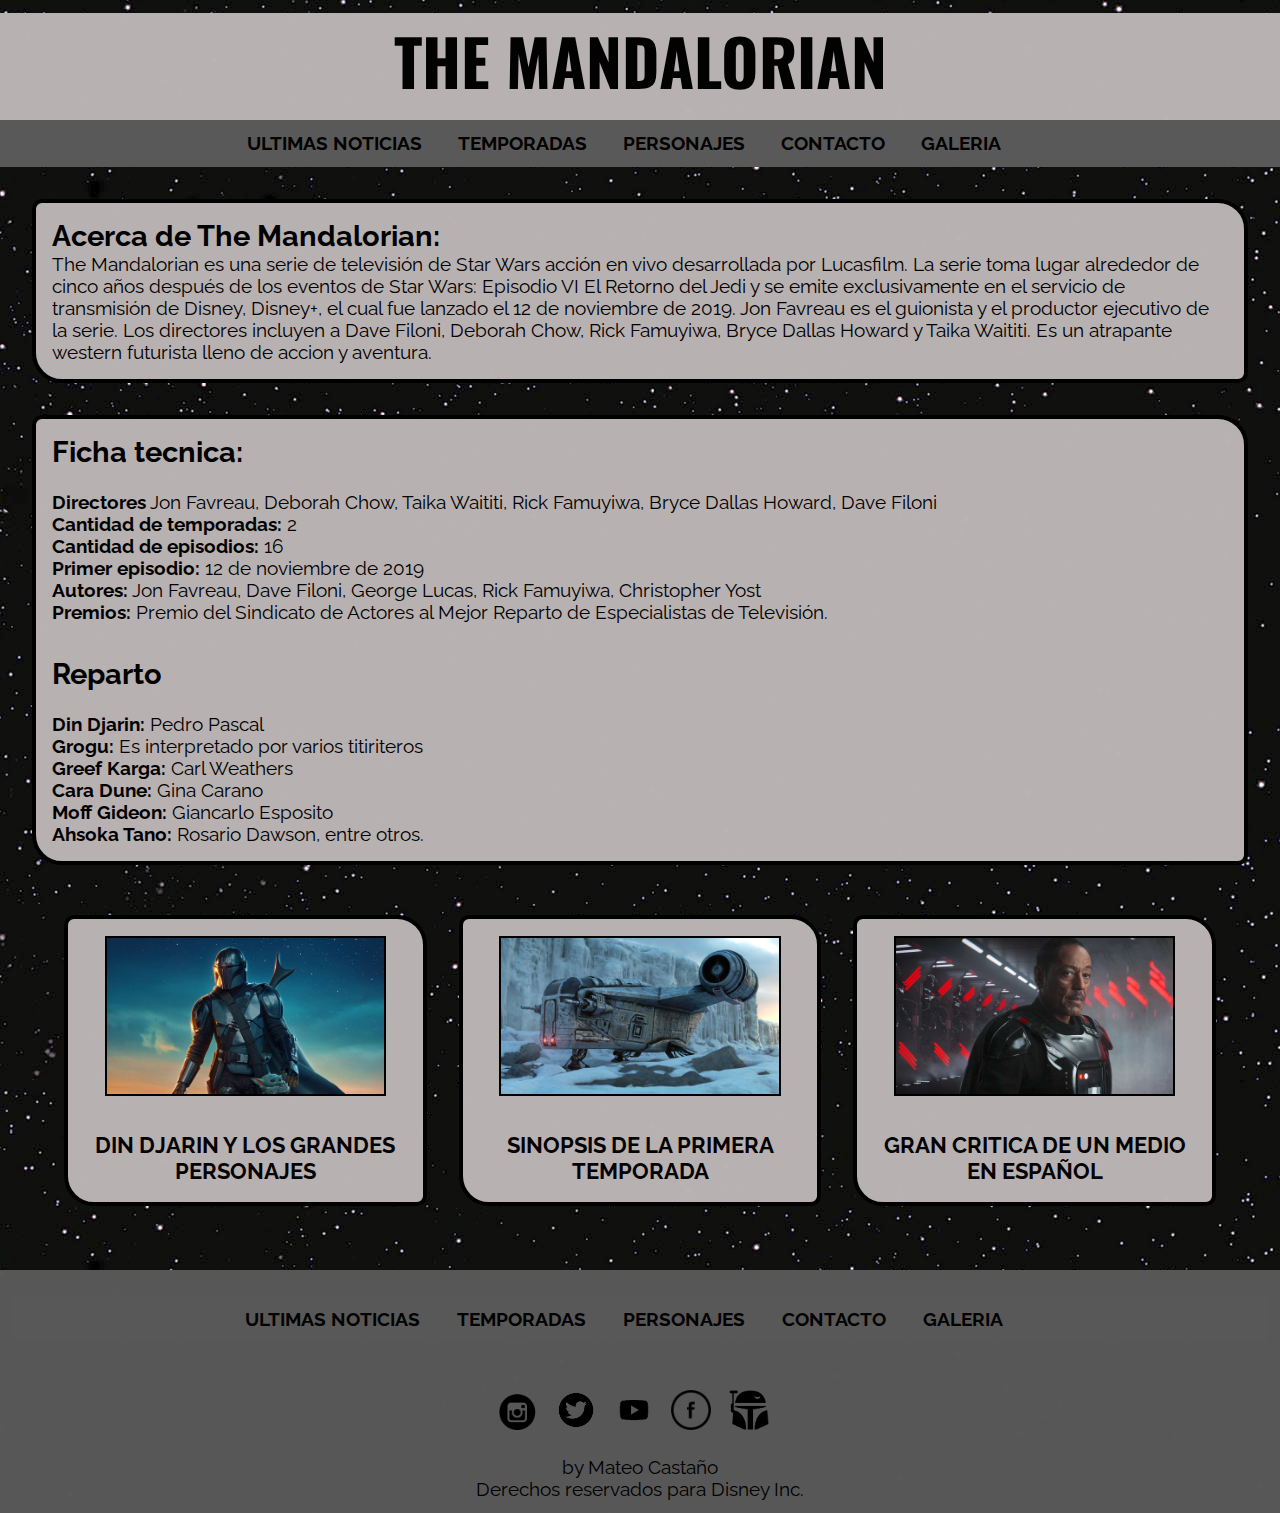
<file: index.html>
<!DOCTYPE html>
<html lang="en">
<head>
	<meta charset="UTF-8">
	<meta http-equiv="X-UA-Compatible" content="IE=edge">
    <meta name="viewport" content="width=device-width, initial-scale=1.0">
	<link rel="stylesheet" type="text/css" href="css/estilos.css">
	<link rel="preconnect" href="https://fonts.googleapis.com">
	<link rel="preconnect" href="https://fonts.gstatic.com" crossorigin>
	<link href="https://fonts.googleapis.com/css2?family=Rampart+One&display=swap" rel="stylesheet">
	<link href="https://fonts.googleapis.com/css2?family=Oswald:wght@200&display=swap" rel="stylesheet">
	<link rel="preconnect" href="https://fonts.googleapis.com">
	<link rel="preconnect" href="https://fonts.gstatic.com" crossorigin>
	<link href="https://fonts.googleapis.com/css2?family=Raleway:wght@300&display=swap" rel="stylesheet">
	<link rel="icon" href="Imagenes/casco.png">
	<title>THE MANDALORIAN</title>
</head>
<body background="Imagenes/fondo.jpg">
	<header id="cielo">
		<h1><a href="index.html">THE MANDALORIAN</h1>
        <nav id="menu">
			<a href="javascript:void(0);" class="icon" onclick="myFunction()"><img src="Imagenes/iconMenu.png" alt="menu" class="fa fa-bars"><p>MENU</p></a> 
			<ul>
        		<li><a href="Ultimas noticias.html">Ultimas noticias</a></li>
        		<li><a href="Temporadas.html">Temporadas</a></li>
        		<li><a href="Personajes.html">Personajes</a></li>
        		<li><a href="Contacto.html">Contacto</a></li>
				<li><a href="Galeria.html">Galeria</a></li>
			</ul>
        </nav>
	</header>
	<section class="Info">
		<article>
			<h2>Acerca de The Mandalorian: </h2>
			<p>The Mandalorian es una serie de televisión de Star Wars acción en vivo desarrollada por Lucasfilm. La serie toma lugar alrededor de cinco años después de los eventos de Star Wars: Episodio VI El 
				Retorno del Jedi y se emite exclusivamente en el servicio de transmisión de Disney, Disney+, el cual fue lanzado el 12 de noviembre de 2019. Jon Favreau es el guionista y el productor ejecutivo de la 
				serie. Los directores incluyen a Dave Filoni, Deborah Chow, Rick Famuyiwa, Bryce Dallas Howard y Taika Waititi. Es un atrapante western futurista lleno de accion y aventura.</p>
		</article>
	</section>
	<section class="Info">
		<article>
			<h2>Ficha tecnica: </h2>
			<p><br><strong>Directores</strong> Jon Favreau, Deborah Chow, Taika Waititi, Rick Famuyiwa, Bryce Dallas Howard, Dave Filoni
				<br><strong>Cantidad de temporadas:</strong> 2
				<br><strong>Cantidad de episodios:</strong> 16
				<br><strong>Primer episodio:</strong> 12 de noviembre de 2019
				<br><strong>Autores:</strong> Jon Favreau, Dave Filoni, George Lucas, Rick Famuyiwa, Christopher Yost
				<br><strong>Premios:</strong> Premio del Sindicato de Actores al Mejor Reparto de Especialistas de Televisión.</p>
		</article>
		<article>
			<h2><br>Reparto</h2>
			<p><br><strong>Din Djarin:</strong> Pedro Pascal
				<br><strong>Grogu:</strong> Es interpretado por varios titiriteros
				<br><strong>Greef Karga:</strong> Carl Weathers
				<br><strong>Cara Dune:</strong> Gina Carano
				<br><strong>Moff Gideon:</strong> Giancarlo Esposito
				<br><strong>Ahsoka Tano:</strong> Rosario Dawson, entre otros.</p>
		</article>
	</section>
	<section class="cartelera">
		<article class="portal">
			<div>
				<img src="Imagenes/Din Djarin.jpg" alt="Personajes">
				<h3><a href="Personajes.html">Din Djarin y los grandes personajes</a></h3>
			</div>
		</article>
		<article class="portal">
			<div>
				<img src="Imagenes/Razor Crest.jpg" alt="Temporada 1">
				<a href="Temporada 1.html"><h3>sinopsis de la primera temporada</h3></a>
			</div>
		</article>
		<article class="portal">
			<div>
				<img src="Imagenes/Moff Gideon.jpg" alt="">
				<a href="https://www.xataka.com/cine-y-tv/the-mandalorian-t2-critica-cuando-personajes-que-notas-al-pie-se-convierten-autenticos-heroes-pelicula" target="_blank"><h3>gran critica de un medio en español</h3></a>
			</div>
		</article>
	</section>
	<footer>
		<nav id="menu">
			<ul>
        		<li><a href="Ultimas noticias.html">Ultimas noticias</a></li>
        		<li><a href="Temporadas.html">Temporadas</a></li>
        		<li><a href="Personajes.html">Personajes</a></li>
        		<li><a href="Contacto.html">Contacto</a></li>
				<li><a href="Galeria.html">Galeria</a></li>
			</ul>
        </nav>
		<div class="Redes">
			<a href="https://www.instagram.com/themandalorian" target="_blank">
				<img src="Imagenes/igLogo.png" alt="instagram">
			</a>
			<a href="https://twitter.com/themandalorian" target="_blank">
				<img src="Imagenes/twLogo.png" alt="twitter">
			</a>
			<a href="https://www.youtube.com/c/StarWars" target="_blank">
				<img src="Imagenes/ytLogo.png" alt="youtube">
			</a>
			<a href="https://www.facebook.com/themandaloriannet/" target="_blank">
				<img src="Imagenes/facebookLogo.png" alt="facebook">
			</a>
			<a href="#cielo">
				<img src="Imagenes/casco.png" alt="inicio">
			</a>
		</div>
		<div>
			<p><br>by Mateo Castaño<br>Derechos reservados para Disney Inc.</p>
		</div>
    </footer>
	<script type="text/javascript">
        function myFunction() {
          var x = document.getElementById("menu");
          if (x.className === "") {
            x.className += "responsive";
          } else {
            x.className = "";
          }
}
    </script>
</body>
</html>
</file>
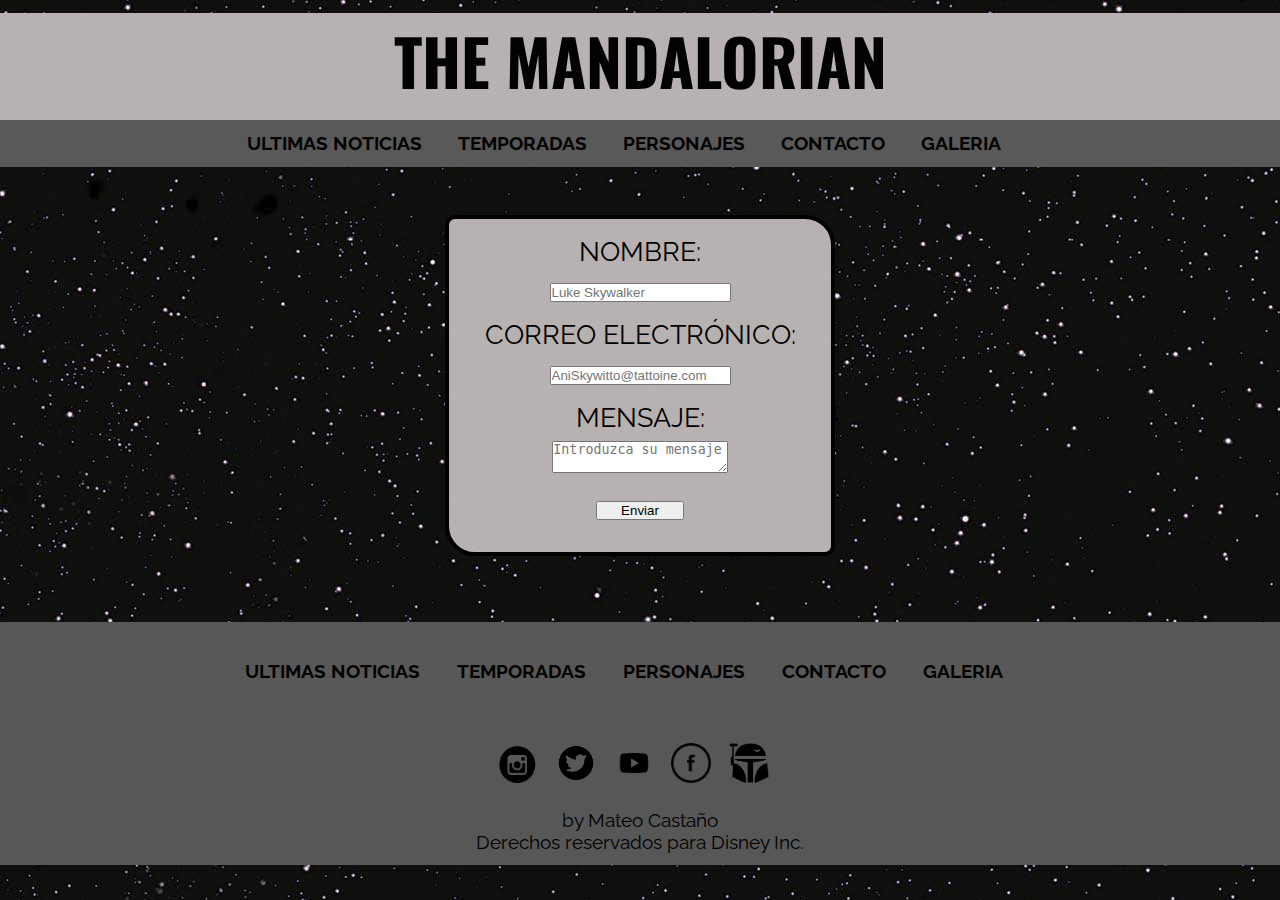
<file: Contacto.html>
<!DOCTYPE html>
<html lang="en">
<head>
	<meta charset="UTF-8">
	<meta http-equiv="X-UA-Compatible" content="IE=edge">
    <meta name="viewport" content="width=device-width, initial-scale=1.0">
	<link rel="stylesheet" type="text/css" href="css/estilos.css">
	<link rel="preconnect" href="https://fonts.googleapis.com">
	<link rel="preconnect" href="https://fonts.gstatic.com" crossorigin>
	<link href="https://fonts.googleapis.com/css2?family=Rampart+One&display=swap" rel="stylesheet">
	<link href="https://fonts.googleapis.com/css2?family=Oswald:wght@200&display=swap" rel="stylesheet">
	<link rel="preconnect" href="https://fonts.googleapis.com">
	<link rel="preconnect" href="https://fonts.gstatic.com" crossorigin>
	<link href="https://fonts.googleapis.com/css2?family=Raleway:wght@300&display=swap" rel="stylesheet">
	<link rel="icon" href="Imagenes/casco.png">
	<title>THE MANDALORIAN</title>
</head>
  <body background="Imagenes/fondo.jpg">
    <header id="cielo">
		<h1><a href="index.html">THE MANDALORIAN</h1>
        <nav id="menu">
			<a href="javascript:void(0);" class="icon" onclick="myFunction()"><img src="Imagenes/iconMenu.png" alt="menu" class="fa fa-bars"><p>MENU</p></a> 
			<ul>
        		<li><a href="Ultimas noticias.html">Ultimas noticias</a></li>
        		<li><a href="Temporadas.html">Temporadas</a></li>
        		<li><a href="Personajes.html">Personajes</a></li>
        		<li><a href="Contacto.html">Contacto</a></li>
				<li><a href="Galeria.html">Galeria</a></li>
			</ul>
        </nav>
	</header>
    <section class="contacto">
        <article class="portalContacto">
            <div>
                <form action="#" method="post">
                    <label for="name">Nombre:</label>
                    <div class="input">
                        <input type="text" id="name" name="user_name" placeholder="Luke Skywalker" required="true">
                    </div>
                    <label for="mail">Correo electrónico:</label>
                    <div class="input">
                        <input type="email" id="mail" name="user_mail" placeholder="AniSkywitto@tattoine.com" required="true">
                    </div>
                    <label for="msg">Mensaje:</label>
                    <div class="input">
                        <textarea id="msg" name="user_message" placeholder="Introduzca su mensaje" required="true"></textarea>
                    </div>
                    <div class="boton">
                        <button type="submit">Enviar</button>
                    </div>                    
                </form>
            </div>
        </article>
    </section>>
<footer>
    <nav id="menu">
        <ul>
            <li><a href="Ultimas noticias.html">Ultimas noticias</a></li>
            <li><a href="Temporadas.html">Temporadas</a></li>
            <li><a href="Personajes.html">Personajes</a></li>
            <li><a href="Contacto.html">Contacto</a></li>
            <li><a href="Galeria.html">Galeria</a></li>
        </ul>
    </nav>
    <div class="Redes">
        <a href="https://www.instagram.com/themandalorian" target="_blank">
            <img src="Imagenes/igLogo.png" alt="instagram">
        </a>
        <a href="https://twitter.com/themandalorian" target="_blank">
            <img src="Imagenes/twLogo.png" alt="twitter">
        </a>
        <a href="https://www.youtube.com/c/StarWars" target="_blank">
            <img src="Imagenes/ytLogo.png" alt="youtube">
        </a>
        <a href="https://www.facebook.com/themandaloriannet/" target="_blank">
            <img src="Imagenes/facebookLogo.png" alt="facebook">
        </a>
        <a href="#cielo">
            <img src="Imagenes/casco.png" alt="inicio">
        </a>
    </div>
    <div>
        <p><br>by Mateo Castaño<br>Derechos reservados para Disney Inc.</p>
    </div>
</footer>
<script type="text/javascript">
    function myFunction() {
      var x = document.getElementById("menu");
      if (x.className === "") {
        x.className += "responsive";
      } else {
        x.className = "";
      }
}
</script>
</body>
</html>
</file>
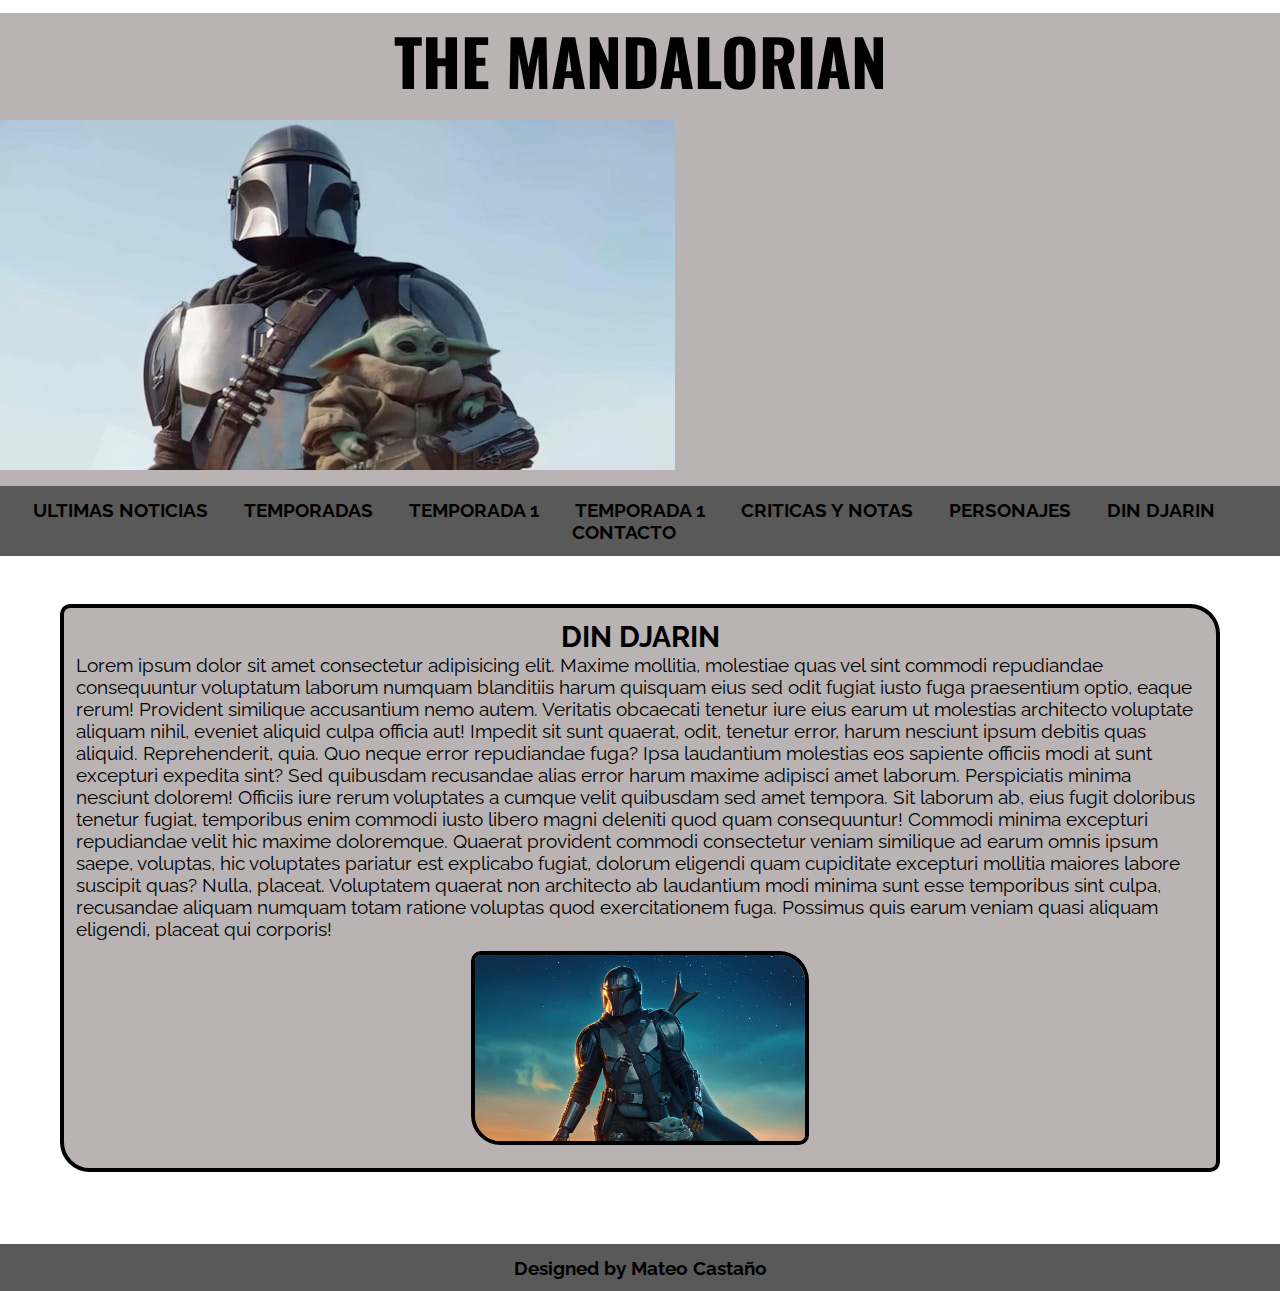
<file: DinDjarin.html>
<!DOCTYPE html>
<html lang="en">
<head>
	<meta charset="UTF-8">
	<meta http-equiv="X-UA-Compatible" content="IE=edge">
    <meta name="viewport" content="width=device-width, initial-scale=1.0">
	<link rel="stylesheet" type="text/css" href="css/estilos.css">
	<link rel="preconnect" href="https://fonts.googleapis.com">
	<link rel="preconnect" href="https://fonts.gstatic.com" crossorigin>
	<link href="https://fonts.googleapis.com/css2?family=Rampart+One&display=swap" rel="stylesheet">
	<link href="https://fonts.googleapis.com/css2?family=Oswald:wght@200&display=swap" rel="stylesheet">
	<link rel="preconnect" href="https://fonts.googleapis.com">
	<link rel="preconnect" href="https://fonts.gstatic.com" crossorigin>
	<link href="https://fonts.googleapis.com/css2?family=Raleway:wght@300&display=swap" rel="stylesheet">
	<title>Din Djarin</title>
</head>
<body>
	<header>
		<div>
			<h1>THE MANDALORIAN</h1>
            <a title="Logo Mandalorian" href="index.html"><img src="Imagenes/logo.jpg" alt="Logo Mandalorian"></a>
        </div>
        <nav class="menu">
        	<ul>
        		<li><a href="Ultimas Noticias.html">Ultimas noticias</a></li>
        		<li><a href="#">Temporadas</a></li>
        			<ul>
        				<li><a href="#">Temporada 1</a></li>
        				<ul>
        					<li><a href="Temporada 1 Ep. 1-4.html">Temporada 1</a></li>
        				</ul>
        			</ul>
        		<li><a href="#">Criticas y notas</a></li>
        		<li><a href="#">Personajes</a></li>
        		<ul>
        				<li><a href="DinDjarin.html">Din Djarin</a></li>
        			</ul>
        		<li><a href="#">Contacto</a></li>
        	</ul>
        </nav>
	</header>
	<section class="personaje">
		<article class="infoPersonaje">
			<div>
				<h2>Din Djarin</h2>
				<p>Lorem ipsum dolor sit amet consectetur adipisicing elit. Maxime mollitia,
					molestiae quas vel sint commodi repudiandae consequuntur voluptatum laborum
					numquam blanditiis harum quisquam eius sed odit fugiat iusto fuga praesentium
					optio, eaque rerum! Provident similique accusantium nemo autem. Veritatis
					obcaecati tenetur iure eius earum ut molestias architecto voluptate aliquam
					nihil, eveniet aliquid culpa officia aut! Impedit sit sunt quaerat, odit,
					tenetur error, harum nesciunt ipsum debitis quas aliquid. Reprehenderit,
					quia. Quo neque error repudiandae fuga? Ipsa laudantium molestias eos 
					sapiente officiis modi at sunt excepturi expedita sint? Sed quibusdam
					recusandae alias error harum maxime adipisci amet laborum. Perspiciatis 
					minima nesciunt dolorem! Officiis iure rerum voluptates a cumque velit 
					quibusdam sed amet tempora. Sit laborum ab, eius fugit doloribus tenetur 
					fugiat, temporibus enim commodi iusto libero magni deleniti quod quam 
					consequuntur! Commodi minima excepturi repudiandae velit hic maxime
					doloremque. Quaerat provident commodi consectetur veniam similique ad 
					earum omnis ipsum saepe, voluptas, hic voluptates pariatur est explicabo 
					fugiat, dolorum eligendi quam cupiditate excepturi mollitia maiores labore 
					suscipit quas? Nulla, placeat. Voluptatem quaerat non architecto ab laudantium
					modi minima sunt esse temporibus sint culpa, recusandae aliquam numquam 
					totam ratione voluptas quod exercitationem fuga. Possimus quis earum veniam 
					quasi aliquam eligendi, placeat qui corporis!</p>
					<div class="imgPersonaje">
						<img src="Imagenes/Din Djarin.jpg" src="PersonajesDinDjarin">
					</div>
			</div>
		</article>
	</section>
	<footer>
        <h4>Designed by Mateo Castaño</h4>
    </footer>
</body>
</html>
</file>
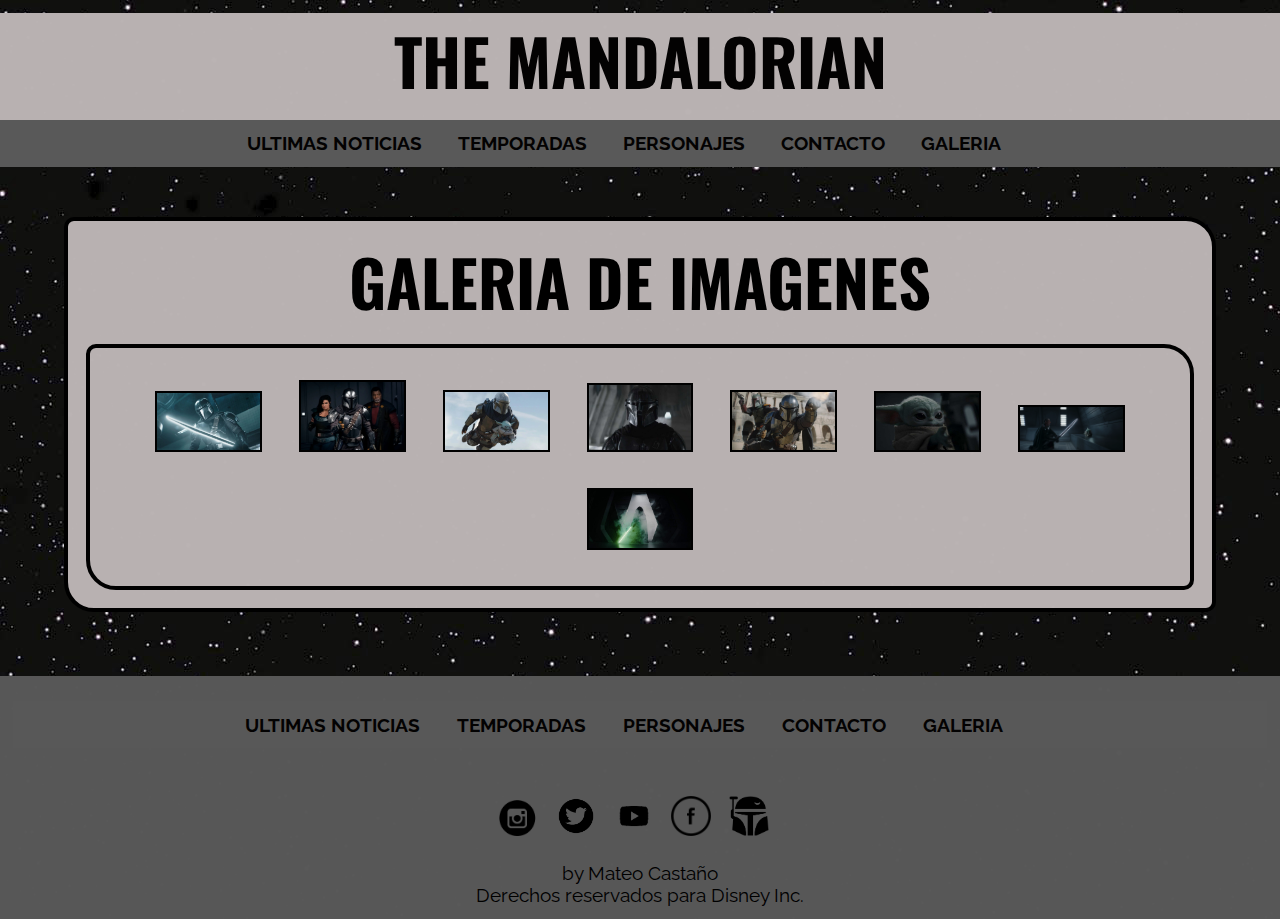
<file: Galeria.html>
<!DOCTYPE html>
<html lang="en">
<head>
	<meta charset="UTF-8">
	<meta http-equiv="X-UA-Compatible" content="IE=edge">
    <meta name="viewport" content="width=device-width, initial-scale=1.0">
	<link rel="stylesheet" type="text/css" href="css/estilos.css">
	<link rel="preconnect" href="https://fonts.googleapis.com">
	<link rel="preconnect" href="https://fonts.gstatic.com" crossorigin>
	<link href="https://fonts.googleapis.com/css2?family=Rampart+One&display=swap" rel="stylesheet">
	<link href="https://fonts.googleapis.com/css2?family=Oswald:wght@200&display=swap" rel="stylesheet">
	<link rel="preconnect" href="https://fonts.googleapis.com">
	<link rel="preconnect" href="https://fonts.gstatic.com" crossorigin>
	<link href="https://fonts.googleapis.com/css2?family=Raleway:wght@300&display=swap" rel="stylesheet">
	<link rel="icon" href="Imagenes/casco.png">
  <link  rel="stylesheet" href="css/lightbox.css"/>
	<title>THE MANDALORIAN</title>
</head>
  <body background="Imagenes/fondo.jpg">
    <header id="cielo">
      <h1><a href="index.html">THE MANDALORIAN</h1>
          <nav id="menu">
        <a href="javascript:void(0);" class="icon" onclick="myFunction()"><img src="Imagenes/iconMenu.png" alt="menu" class="fa fa-bars"><p>MENU</p></a> 
        <ul>
              <li><a href="Ultimas noticias.html">Ultimas noticias</a></li>
              <li><a href="Temporadas.html">Temporadas</a></li>
              <li><a href="Personajes.html">Personajes</a></li>
              <li><a href="Contacto.html">Contacto</a></li>
          <li><a href="Galeria.html">Galeria</a></li>
        </ul>
          </nav>
    </header>
    <section class="galeria">
      <article class="galeriaMuestra">
        <h1 class="galleryTitle">Galeria de imagenes</h1>
          <div class="gallery">
            <a href="Imagenes/Galeria/img1.jpg" data-lightbox="MANDALORIAN" data-title="Mando con el sable oscuro">
              <img src="Imagenes/Galeria/img1.jpg" class="imgGaleria"/>
            </a>
            <a href="Imagenes/Galeria/img2.jpg" data-lightbox="MANDALORIAN" data-title="Mando y Grogu">
              <img src="Imagenes/Galeria/img2.jpg" class="imgGaleria"/>
            </a>
            <a href="Imagenes/Galeria/img3.jpg" data-lightbox="MANDALORIAN" data-title="Mando rescatando a Grogu">
              <img src="Imagenes/Galeria/img3.jpg" class="imgGaleria"/>
            </a>
            <a href="Imagenes/Galeria/img4.jpg" data-lightbox="MANDALORIAN" data-title="Mando en la ciudad">
              <img src="Imagenes/Galeria/img4.jpg" class="imgGaleria"/>
            </a>
            <a href="Imagenes/Galeria/img5.jpg" data-lightbox="MANDALORIAN" data-title="Mando y Bobba Fett defendiendo la cantiana de Tattoine">
              <img src="Imagenes/Galeria/img5.jpg" class="imgGaleria"/>
            </a>
            <a href="Imagenes/Galeria/img6.jpg" data-lightbox="MANDALORIAN" data-title="Grogu despidiendose de Mando">
              <img src="Imagenes/Galeria/img6.jpg" class="imgGaleria"/>
            </a>
            <a href="Imagenes/Galeria/img7.webp" data-lightbox="MANDALORIAN" data-title="Moff Gideon intentando despertar los poderes de Grogu">
              <img src="Imagenes/Galeria/img7.webp" class="imgGaleria"/>
            </a>
            <a href="Imagenes/Galeria/img8.jpg" data-lightbox="MANDALORIAN" data-title="Luke Skywalker llegando al rescate">
              <img src="Imagenes/Galeria/img8.jpg" class="imgGaleria"/>
            </a>
          </div>
      </article>
    </section>
    <footer>
      <nav id="menu">
        <ul>
              <li><a href="Ultimas noticias.html">Ultimas noticias</a></li>
              <li><a href="Temporadas.html">Temporadas</a></li>
              <li><a href="Personajes.html">Personajes</a></li>
              <li><a href="Contacto.html">Contacto</a></li>
          <li><a href="Galeria.html">Galeria</a></li>
        </ul>
          </nav>
        <div class="Redes">
            <a href="https://www.instagram.com/themandalorian" target="_blank">
                <img src="Imagenes/igLogo.png" alt="instagram">
            </a>
            <a href="https://twitter.com/themandalorian" target="_blank">
                <img src="Imagenes/twLogo.png" alt="twitter">
            </a>
            <a href="https://www.youtube.com/c/StarWars" target="_blank">
                <img src="Imagenes/ytLogo.png" alt="youtube">
            </a>
            <a href="https://www.facebook.com/themandaloriannet/" target="_blank">
                <img src="Imagenes/facebookLogo.png" alt="facebook">
            </a>
            <a href="#cielo">
                <img src="Imagenes/casco.png" alt="inicio">
            </a>
        </div>
        <div>
            <p><br>by Mateo Castaño<br>Derechos reservados para Disney Inc.</p>
        </div>
    </footer>
    <script type="text/javascript">
        function myFunction() {
          var x = document.getElementById("menu");
          if (x.className === "") {
            x.className += "responsive";
          } else {
            x.className = "";
          }
    }
    </script>
    <script src="lightbox-plus-jquery.js"></script>
  </body>
</html>
</file>
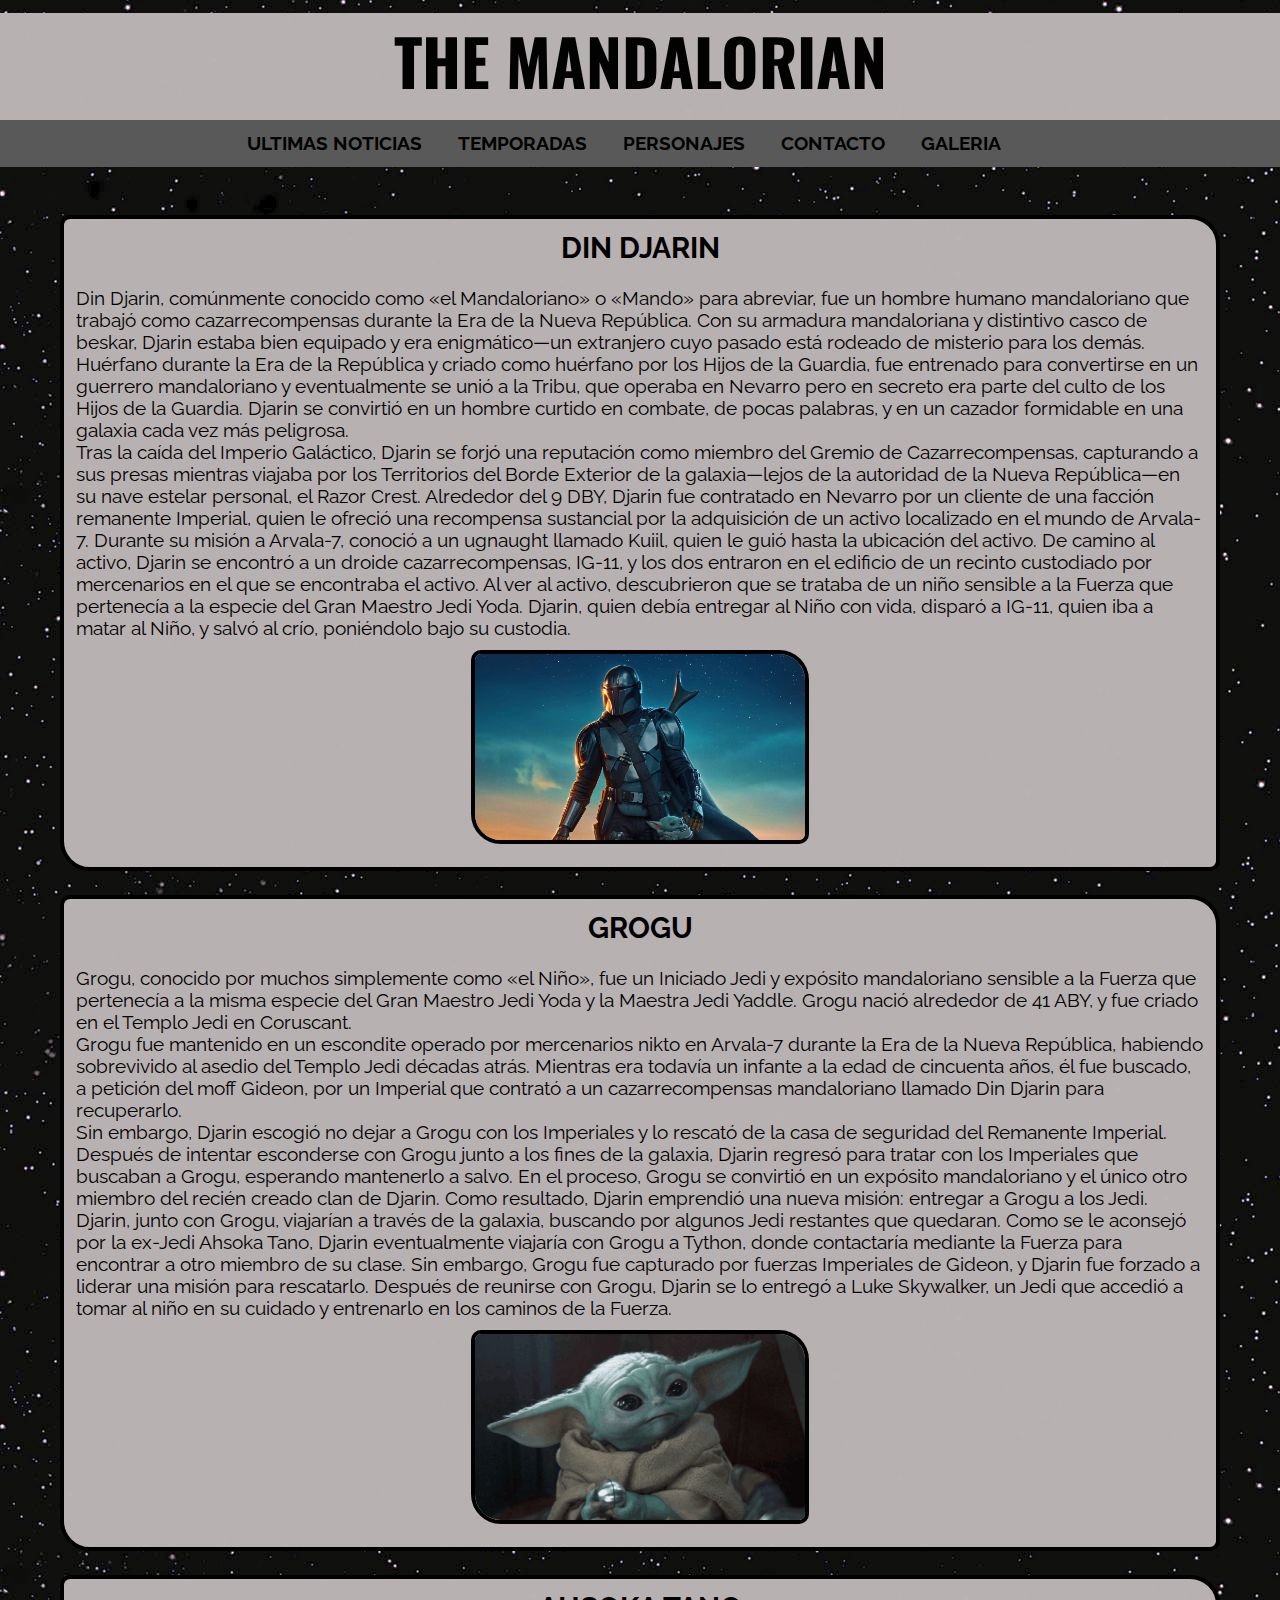
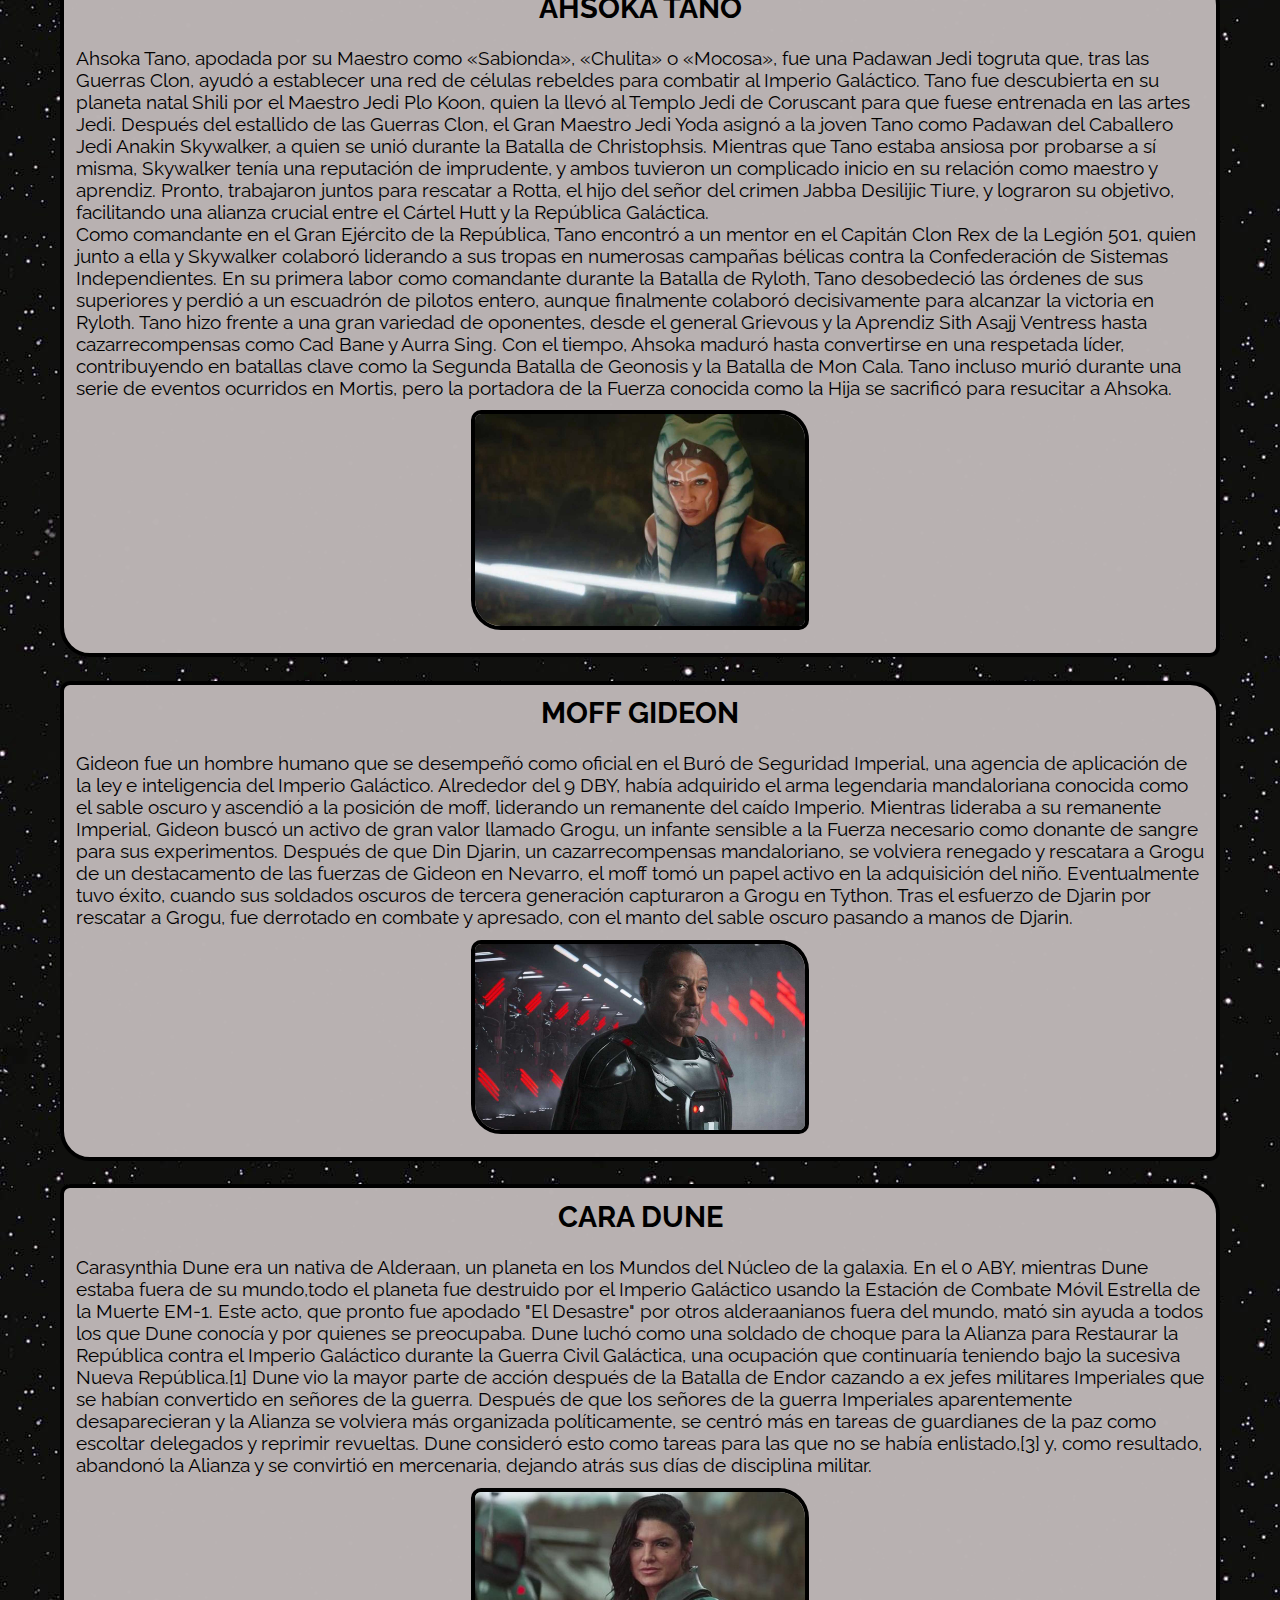
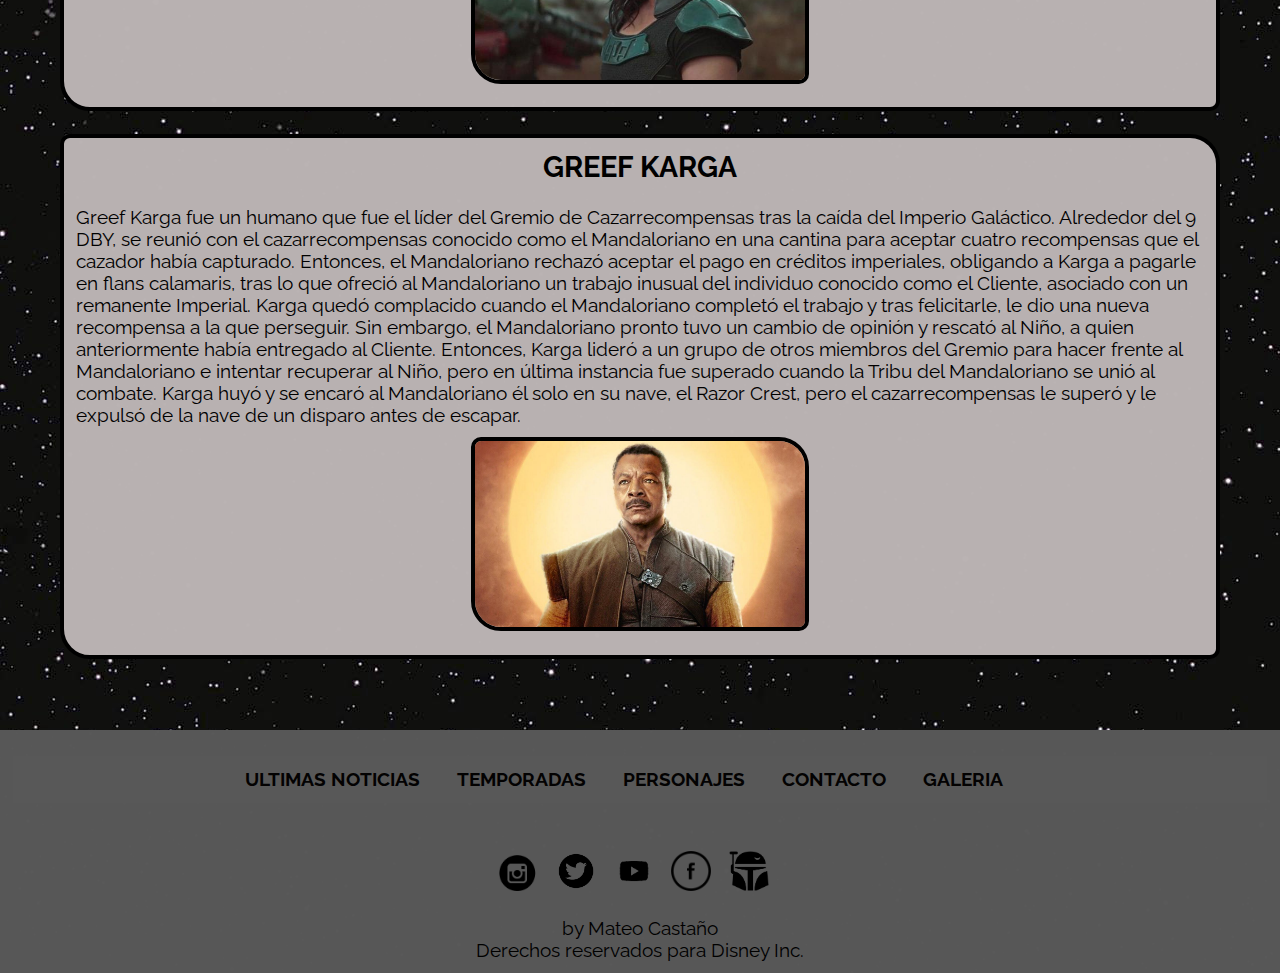
<file: Personajes.html>
<!DOCTYPE html>
<html lang="en">
<head>
	<meta charset="UTF-8">
	<meta http-equiv="X-UA-Compatible" content="IE=edge">
    <meta name="viewport" content="width=device-width, initial-scale=1.0">
	<link rel="stylesheet" type="text/css" href="css/estilos.css">
	<link rel="preconnect" href="https://fonts.googleapis.com">
	<link rel="preconnect" href="https://fonts.gstatic.com" crossorigin>
	<link href="https://fonts.googleapis.com/css2?family=Rampart+One&display=swap" rel="stylesheet">
	<link href="https://fonts.googleapis.com/css2?family=Oswald:wght@200&display=swap" rel="stylesheet">
	<link rel="preconnect" href="https://fonts.googleapis.com">
	<link rel="preconnect" href="https://fonts.gstatic.com" crossorigin>
	<link href="https://fonts.googleapis.com/css2?family=Raleway:wght@300&display=swap" rel="stylesheet">
	<link rel="icon" href="Imagenes/casco.png">
	<title>THE MANDALORIAN</title>
</head>
	<body background="Imagenes/fondo.jpg">
		<header id="cielo">
			<h1><a href="index.html">THE MANDALORIAN</h1>
			<nav id="menu">
				<a href="javascript:void(0);" class="icon" onclick="myFunction()"><img src="Imagenes/iconMenu.png" alt="menu" class="fa fa-bars"><p>MENU</p></a> 
				<ul>
					<li><a href="Ultimas noticias.html">Ultimas noticias</a></li>
					<li><a href="Temporadas.html">Temporadas</a></li>
					<li><a href="Personajes.html">Personajes</a></li>
					<li><a href="Contacto.html">Contacto</a></li>
					<li><a href="Galeria.html">Galeria</a></li>
				</ul>
			</nav>
		</header>
		<section class="personaje">
			<article class="infoPersonaje">
				<div>
					<h2>Din Djarin</h2>
					<p><br>Din Djarin, comúnmente conocido como «el Mandaloriano» o «Mando» para abreviar, fue un hombre humano mandaloriano que trabajó como cazarrecompensas durante la Era de la Nueva República. 
						Con su armadura mandaloriana y distintivo casco de beskar, Djarin estaba bien equipado y era enigmático—un extranjero cuyo pasado está rodeado de misterio para los demás. 
						Huérfano durante la Era de la República y criado como huérfano por los Hijos de la Guardia, fue entrenado para convertirse en un guerrero mandaloriano y eventualmente se unió a la Tribu, 
						que operaba en Nevarro pero en secreto era parte del culto de los Hijos de la Guardia. Djarin se convirtió en un hombre curtido en combate, de pocas palabras, y en un cazador formidable en una 
						galaxia cada vez más peligrosa.
						<br>Tras la caída del Imperio Galáctico, Djarin se forjó una reputación como miembro del Gremio de Cazarrecompensas, capturando a sus presas mientras viajaba por los Territorios del Borde 
						Exterior de la galaxia—lejos de la autoridad de la Nueva República—en su nave estelar personal, el Razor Crest. Alrededor del 9 DBY, Djarin fue contratado en Nevarro por un cliente de una 
						facción remanente Imperial, quien le ofreció una recompensa sustancial por la adquisición de un activo localizado en el mundo de Arvala-7. Durante su misión a Arvala-7, conoció a un ugnaught 
						llamado Kuiil, quien le guió hasta la ubicación del activo. De camino al activo, Djarin se encontró a un droide cazarrecompensas, IG-11, y los dos entraron en el edificio de un recinto custodiado 
						por mercenarios en el que se encontraba el activo. Al ver al activo, descubrieron que se trataba de un niño sensible a la Fuerza que pertenecía a la especie del Gran Maestro Jedi Yoda. Djarin, 
						quien debía entregar al Niño con vida, disparó a IG-11, quien iba a matar al Niño, y salvó al crío, poniéndolo bajo su custodia.</p>
						<div>
							<img src="Imagenes/Din Djarin.jpg" alt="Din Djarin">
						</div>
				</div>
			</article>
			<article class="infoPersonaje">
				<div>	
					<h2>Grogu</h2>
					<p>
						<br>Grogu, conocido por muchos simplemente como «el Niño», fue un Iniciado Jedi y expósito mandaloriano sensible a la Fuerza que pertenecía a la misma especie del Gran Maestro Jedi Yoda y la Maestra 
						Jedi Yaddle. Grogu nació alrededor de 41 ABY, y fue criado en el Templo Jedi en Coruscant.
						<br>
						Grogu fue mantenido en un escondite operado por mercenarios nikto en Arvala-7 durante la Era de la Nueva República, habiendo sobrevivido al asedio del Templo Jedi décadas atrás. Mientras era 
						todavía un infante a la edad de cincuenta años, él fue buscado, a petición del moff Gideon, por un Imperial que contrató a un cazarrecompensas mandaloriano llamado Din Djarin para recuperarlo.
						<br>
						Sin embargo, Djarin escogió no dejar a Grogu con los Imperiales y lo rescató de la casa de seguridad del Remanente Imperial. Después de intentar esconderse con Grogu junto a los fines de la 
						galaxia, Djarin regresó para tratar con los Imperiales que buscaban a Grogu, esperando mantenerlo a salvo. En el proceso, Grogu se convirtió en un expósito mandaloriano y el único otro miembro 
						del recién creado clan de Djarin. Como resultado, Djarin emprendió una nueva misión: entregar a Grogu a los Jedi.
						<br>
						Djarin, junto con Grogu, viajarían a través de la galaxia, buscando por algunos Jedi restantes que quedaran. Como se le aconsejó por la ex-Jedi Ahsoka Tano, Djarin eventualmente viajaría con 
						Grogu a Tython, donde contactaría mediante la Fuerza para encontrar a otro miembro de su clase. Sin embargo, Grogu fue capturado por fuerzas Imperiales de Gideon, y Djarin fue forzado a liderar 
						una misión para rescatarlo. Después de reunirse con Grogu, Djarin se lo entregó a Luke Skywalker, un Jedi que accedió a tomar al niño en su cuidado y entrenarlo en los caminos de la Fuerza.
						<div>
							<img src="Imagenes/Grogu.png" alt="Grogu">
						</div>
					</p>
				</div>
			</article>
			<article class="infoPersonaje">
				<div>	
					<h2>Ahsoka Tano</h2>
					<p>
						<br>Ahsoka Tano, apodada por su Maestro como «Sabionda», «Chulita» o «Mocosa», fue una Padawan Jedi togruta que, tras las Guerras Clon, ayudó a establecer una red de células rebeldes para combatir al 
						Imperio Galáctico. Tano fue descubierta en su planeta natal Shili por el Maestro Jedi Plo Koon, quien la llevó al Templo Jedi de Coruscant para que fuese entrenada en las artes Jedi. Después del 
						estallido de las Guerras Clon, el Gran Maestro Jedi Yoda asignó a la joven Tano como Padawan del Caballero Jedi Anakin Skywalker, a quien se unió durante la Batalla de Christophsis. Mientras que 
						Tano estaba ansiosa por probarse a sí misma, Skywalker tenía una reputación de imprudente, y ambos tuvieron un complicado inicio en su relación como maestro y aprendiz. Pronto, trabajaron juntos 
						para rescatar a Rotta, el hijo del señor del crimen Jabba Desilijic Tiure, y lograron su objetivo, facilitando una alianza crucial entre el Cártel Hutt y la República Galáctica.
						<br>
						Como comandante en el Gran Ejército de la República, Tano encontró a un mentor en el Capitán Clon Rex de la Legión 501, quien junto a ella y Skywalker colaboró liderando a sus tropas en numerosas campañas 
						bélicas contra la Confederación de Sistemas Independientes. En su primera labor como comandante durante la Batalla de Ryloth, Tano desobedeció las órdenes de sus superiores y perdió a un escuadrón de pilotos 
						entero, aunque finalmente colaboró decisivamente para alcanzar la victoria en Ryloth. Tano hizo frente a una gran variedad de oponentes, desde el general Grievous y la Aprendiz Sith Asajj Ventress hasta 
						cazarrecompensas como Cad Bane y Aurra Sing. Con el tiempo, Ahsoka maduró hasta convertirse en una respetada líder, contribuyendo en batallas clave como la Segunda Batalla de Geonosis y la Batalla
						de Mon Cala. Tano incluso murió durante una serie de eventos ocurridos en Mortis, pero la portadora de la Fuerza conocida como la Hija se sacrificó para resucitar a Ahsoka.
						<div>
							<img src="Imagenes/Ashoka.jpg" alt="Ahsoka Tano">
						</div>
					</p>
				</div>
			</article>
			<article class="infoPersonaje">
				<div>	
					<h2>Moff Gideon</h2>
					<p>
						<br>Gideon fue un hombre humano que se desempeñó como oficial en el Buró de Seguridad Imperial, una agencia de aplicación de la ley e inteligencia del Imperio Galáctico. Alrededor del 9 DBY, 
						había adquirido el arma legendaria mandaloriana conocida como el sable oscuro y ascendió a la posición de moff, liderando un remanente del caído Imperio. Mientras lideraba a su remanente 
						Imperial, Gideon buscó un activo de gran valor llamado Grogu, un infante sensible a la Fuerza necesario como donante de sangre para sus experimentos. Después de que Din Djarin, un 
						cazarrecompensas mandaloriano, se volviera renegado y rescatara a Grogu de un destacamento de las fuerzas de Gideon en Nevarro, el moff tomó un papel activo en la adquisición del niño. 
						Eventualmente tuvo éxito, cuando sus soldados oscuros de tercera generación capturaron a Grogu en Tython. Tras el esfuerzo de Djarin por rescatar a Grogu, fue derrotado en combate y apresado, 
						con el manto del sable oscuro pasando a manos de Djarin.
						<div>
							<img src="Imagenes/Moff Gideon.jpg" alt="Moff Gideon">
						</div>
					</p>
				</div>
			</article>
			<article class="infoPersonaje">
				<div>	
					<h2>Cara Dune</h2>
					<p>
						<br>Carasynthia Dune era un nativa de Alderaan, un planeta en los Mundos del Núcleo de la galaxia. En el 0 ABY, mientras Dune estaba fuera de su mundo,todo el planeta fue destruido por el 
						Imperio Galáctico usando la Estación de Combate Móvil Estrella de la Muerte EM-1. Este acto, que pronto fue apodado "El Desastre" por otros alderaanianos fuera del mundo, mató sin ayuda a 
						todos los que Dune conocía y por quienes se preocupaba.
						Dune luchó como una soldado de choque para la Alianza para Restaurar la República contra el Imperio Galáctico durante la Guerra Civil Galáctica, una ocupación que continuaría teniendo bajo la 
						sucesiva Nueva República.[1] Dune vio la mayor parte de acción después de la Batalla de Endor cazando a ex jefes militares Imperiales que se habían convertido en señores de la guerra. Después 
						de que los señores de la guerra Imperiales aparentemente desaparecieran y la Alianza se volviera más organizada políticamente, se centró más en tareas de guardianes de la paz como escoltar 
						delegados y reprimir revueltas. Dune consideró esto como tareas para las que no se había enlistado,[3] y, como resultado, abandonó la Alianza y se convirtió en mercenaria, dejando atrás sus 
						días de disciplina militar.
						<div>
							<img src="Imagenes/Cara Dune.jpg" alt="Cara Dune">
						</div>
					</p>
				</div>
			</article>
			<article class="infoPersonaje">
				<div>	
					<h2>Greef Karga</h2>
					<p>
						<br>Greef Karga fue un humano que fue el líder del Gremio de Cazarrecompensas tras la caída del Imperio Galáctico. Alrededor del 9 DBY, se reunió con el cazarrecompensas conocido como el 
						Mandaloriano en una cantina para aceptar cuatro recompensas que el cazador había capturado. Entonces, el Mandaloriano rechazó aceptar el pago en créditos imperiales, obligando a Karga a 
						pagarle en flans calamaris, tras lo que ofreció al Mandaloriano un trabajo inusual del individuo conocido como el Cliente, asociado con un remanente Imperial.
						Karga quedó complacido cuando el Mandaloriano completó el trabajo y tras felicitarle, le dio una nueva recompensa a la que perseguir. Sin embargo, el Mandaloriano pronto tuvo un cambio de 
						opinión y rescató al Niño, a quien anteriormente había entregado al Cliente. Entonces, Karga lideró a un grupo de otros miembros del Gremio para hacer frente al Mandaloriano e intentar 
						recuperar al Niño, pero en última instancia fue superado cuando la Tribu del Mandaloriano se unió al combate. Karga huyó y se encaró al Mandaloriano él solo en su nave, el Razor Crest, pero 
						el cazarrecompensas le superó y le expulsó de la nave de un disparo antes de escapar.
						<div>
							<img src="Imagenes/Greef.png" alt="Greef Karga">
						</div>
					</p>
				</div>
			</article>
		</section>
		<footer>
			<nav id="menu">
				<ul>
					<li><a href="Ultimas noticias.html">Ultimas noticias</a></li>
					<li><a href="Temporadas.html">Temporadas</a></li>
					<li><a href="Personajes.html">Personajes</a></li>
					<li><a href="Contacto.html">Contacto</a></li>
					<li><a href="Galeria.html">Galeria</a></li>
				</ul>
			</nav>
			<div class="Redes">
				<a href="https://www.instagram.com/themandalorian" target="_blank">
					<img src="Imagenes/igLogo.png" alt="instagram">
				</a>
				<a href="https://twitter.com/themandalorian" target="_blank">
					<img src="Imagenes/twLogo.png" alt="twitter">
				</a>
				<a href="https://www.youtube.com/c/StarWars" target="_blank">
					<img src="Imagenes/ytLogo.png" alt="youtube">
				</a>
				<a href="https://www.facebook.com/themandaloriannet/" target="_blank">
					<img src="Imagenes/facebookLogo.png" alt="facebook">
				</a>
				<a href="#cielo">
					<img src="Imagenes/casco.png" alt="inicio">
				</a>
			</div>
			<div>
				<p><br>by Mateo Castaño<br>Derechos reservados para Disney Inc.</p>
			</div>
		</footer>
		<script type="text/javascript">
			function myFunction() {
			  var x = document.getElementById("menu");
			  if (x.className === "") {
				x.className += "responsive";
			  } else {
				x.className = "";
			  }
	}
		</script>
	</body>
</html>
</file>
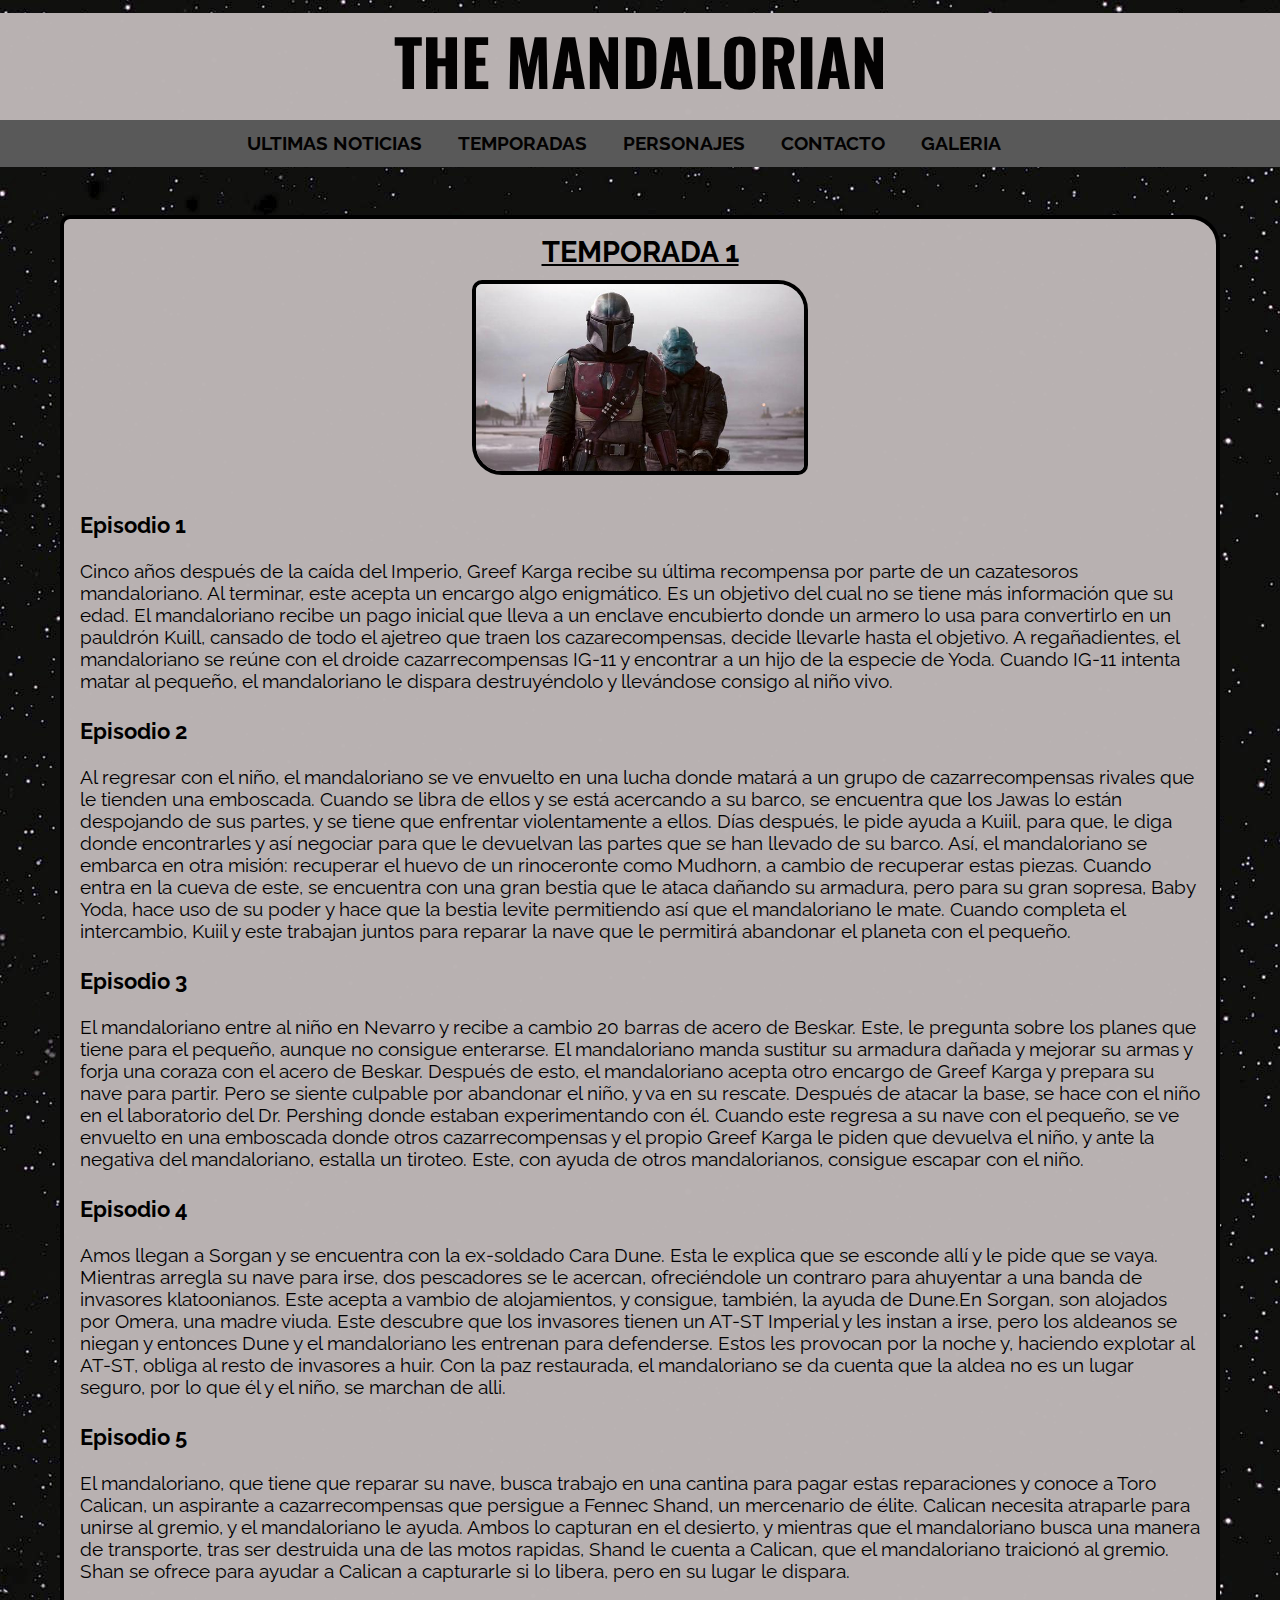
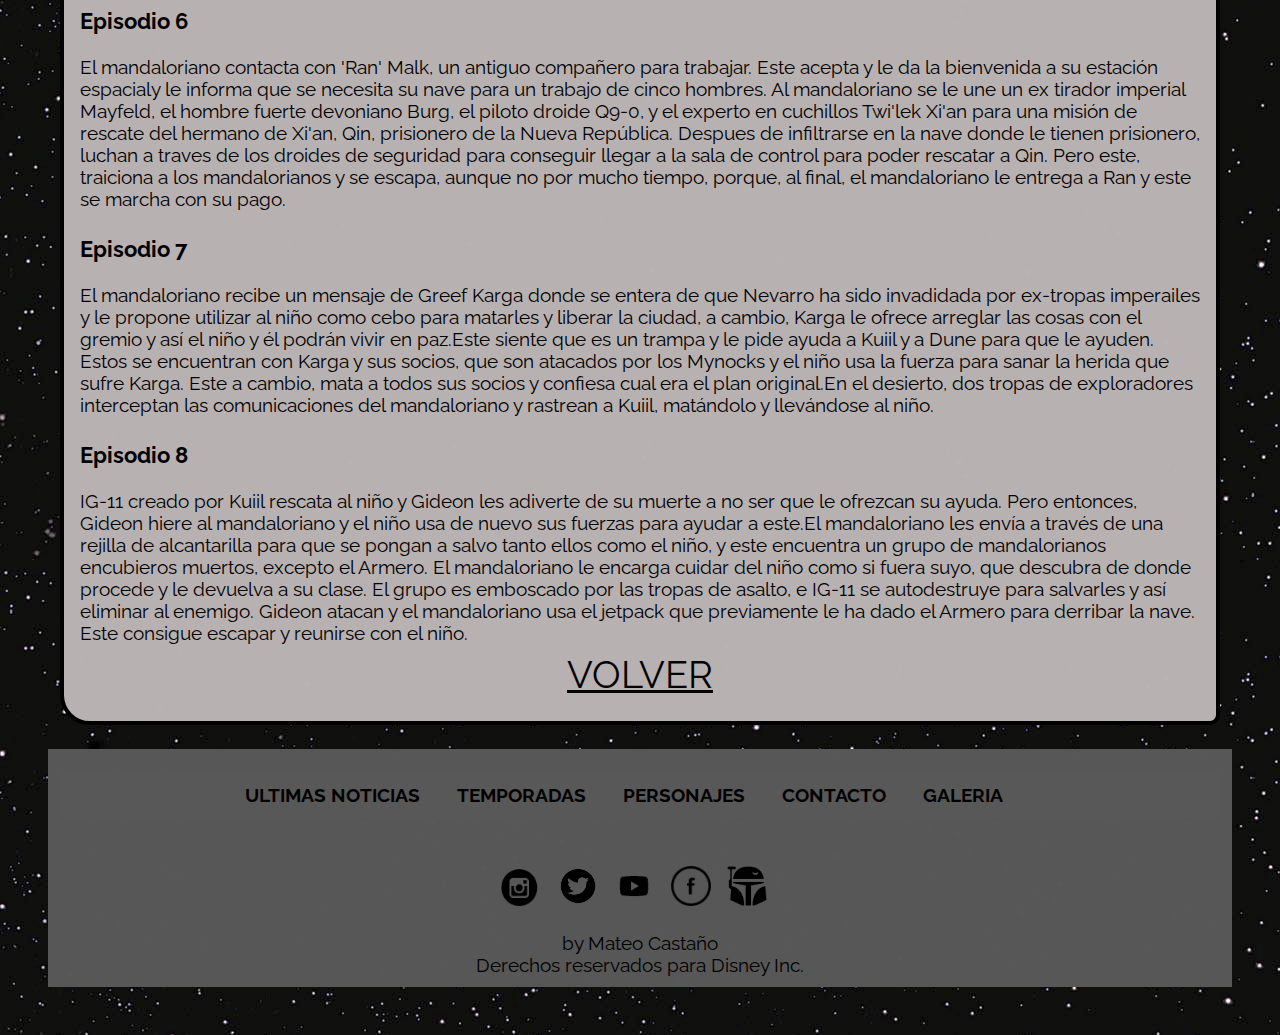
<file: Temporada 1.html>
<!DOCTYPE html>
<html lang="en">
<head>
	<meta charset="UTF-8">
	<meta http-equiv="X-UA-Compatible" content="IE=edge">
    <meta name="viewport" content="width=device-width, initial-scale=1.0">
	<link rel="stylesheet" type="text/css" href="css/estilos.css">
	<link rel="preconnect" href="https://fonts.googleapis.com">
	<link rel="preconnect" href="https://fonts.gstatic.com" crossorigin>
	<link href="https://fonts.googleapis.com/css2?family=Rampart+One&display=swap" rel="stylesheet">
	<link href="https://fonts.googleapis.com/css2?family=Oswald:wght@200&display=swap" rel="stylesheet">
	<link rel="preconnect" href="https://fonts.googleapis.com">
	<link rel="preconnect" href="https://fonts.gstatic.com" crossorigin>
	<link href="https://fonts.googleapis.com/css2?family=Raleway:wght@300&display=swap" rel="stylesheet">
	<link rel="icon" href="Imagenes/casco.png">
	<title>THE MANDALORIAN</title>
</head>
<body background="Imagenes/fondo.jpg">
	<header id="cielo">
		<h1><a href="index.html">THE MANDALORIAN</h1>
        <nav id="menu">
			<a href="javascript:void(0);" class="icon" onclick="myFunction()"><img src="Imagenes/iconMenu.png" alt="menu" class="fa fa-bars"><p>MENU</p></a> 
			<ul>
        		<li><a href="Ultimas noticias.html">Ultimas noticias</a></li>
        		<li><a href="Temporadas.html">Temporadas</a></li>
        		<li><a href="Personajes.html">Personajes</a></li>
        		<li><a href="Contacto.html">Contacto</a></li>
				<li><a href="Galeria.html">Galeria</a></li>
			</ul>
        </nav>
	</header>
	<section class="Temporada">
		<article class="infoTemporada">
			<div>
				<h2>Temporada 1</h2>
				<img src="Imagenes/ImagenEpi1.jpg" alt="Temporada 1">
				<h3><br>Episodio 1</h3>
				<p><br>Cinco años después de la caída del Imperio, Greef Karga recibe su última 
					recompensa por parte de un cazatesoros mandaloriano. Al terminar, este 
					acepta un encargo algo enigmático. Es un objetivo del cual no se tiene más 
					información que su edad. El mandaloriano recibe un pago inicial que lleva a 
					un enclave encubierto donde un armero lo usa para convertirlo en un pauldrón 
					Kuill, cansado de todo el ajetreo que traen los cazarecompensas, decide 
					llevarle hasta el objetivo. A regañadientes, el mandaloriano se reúne con el 
					droide cazarrecompensas IG-11 y encontrar a un hijo de la especie de Yoda. 
					Cuando IG-11 intenta matar al pequeño, el mandaloriano le dispara 
					destruyéndolo y llevándose consigo al niño vivo.</p>
				<h3><br>Episodio 2</h3>
				<p><br>Al regresar con el niño, el mandaloriano se ve envuelto en una lucha 
					donde matará a un grupo de cazarrecompensas rivales que le tienden una 
					emboscada. Cuando se libra de ellos y se está acercando a su barco, se 
					encuentra que los Jawas lo están despojando de sus partes, y se tiene que 
					enfrentar violentamente a ellos. Días después, le pide ayuda a Kuiil, para 
					que, le diga donde encontrarles y así negociar para que le devuelvan las 
					partes que se han llevado de su barco. Así, el mandaloriano se embarca en 
					otra misión: recuperar el huevo de un rinoceronte como Mudhorn, a cambio de 
					recuperar estas piezas. Cuando entra en la cueva de este, se encuentra con 
					una gran bestia que le ataca dañando su armadura, pero para su gran sopresa, 
					Baby Yoda, hace uso de su poder y hace que la bestia levite permitiendo así 
					que el mandaloriano le mate. Cuando completa el intercambio, Kuiil y este 
					trabajan juntos para reparar la nave que le permitirá abandonar el planeta 
					con el pequeño.</p>
				<h3><br>Episodio 3</h3>
				<p><br>El mandaloriano entre al niño en Nevarro y recibe a cambio 20 barras de 
					acero de Beskar. Este, le pregunta sobre los planes que tiene para el 
					pequeño, aunque no consigue enterarse. El mandaloriano manda sustitur su 
					armadura dañada y mejorar su armas y forja una coraza con el acero de Beskar.
					Después de esto, el mandaloriano acepta otro encargo de Greef Karga y prepara 
					su nave para partir. Pero se siente culpable por abandonar el niño, y va en 
					su rescate. Después de atacar la base, se hace con el niño en el laboratorio 
					del Dr. Pershing donde estaban experimentando con él. Cuando este regresa a
					su nave con el pequeño, se ve envuelto en una emboscada donde otros 
					cazarrecompensas y el propio Greef Karga le piden que devuelva el niño, y 
					ante la negativa del mandaloriano, estalla un tiroteo. Este, con ayuda de 
					otros mandalorianos, consigue escapar con el niño.</p>
				<h3><br>Episodio 4</h3>
				<p><br>
					Amos llegan a Sorgan y se encuentra con la ex-soldado Cara Dune. Esta le 
					explica que se esconde allí y le pide que se vaya. Mientras arregla su nave 
					para irse, dos pescadores se le acercan, ofreciéndole un contraro para 
					ahuyentar a una banda de invasores klatoonianos. Este acepta a vambio de 
					alojamientos, y consigue, también, la ayuda de Dune.En Sorgan, son alojados 
					por Omera, una madre viuda. Este descubre que los invasores tienen un AT-ST 
					Imperial y les instan a irse, pero los aldeanos se niegan y entonces Dune y 
					el mandaloriano les entrenan para defenderse. Estos les provocan por la 
					noche y, haciendo explotar al AT-ST, obliga al resto de invasores a huir.
					Con la paz restaurada, el mandaloriano se da cuenta que la aldea no es un 
					lugar seguro, por lo que él y el niño, se marchan de alli.</p>
				<h3><br>Episodio 5</h3>
				<p><br>El mandaloriano, que tiene que reparar su nave, busca trabajo en una 
					cantina para pagar estas reparaciones y conoce a Toro Calican, un aspirante 
					a cazarrecompensas que persigue a Fennec Shand, un mercenario de élite.
					Calican necesita atraparle para unirse al gremio, y el mandaloriano le ayuda.
					Ambos lo capturan en el desierto, y mientras que el mandaloriano busca una 
					manera de transporte, tras ser destruida una de las motos rapidas, Shand le 
					cuenta a Calican, que el mandaloriano traicionó al gremio. Shan se ofrece 
					para ayudar a Calican a capturarle si lo libera, pero en su lugar le dispara.
				</p>
				<h3><br>Episodio 6</h3>
				<p><br>El mandaloriano contacta con 'Ran' Malk, un antiguo compañero para trabajar.
						Este acepta y le da la bienvenida a su estación espacialy le informa que se 
						necesita su nave para un trabajo de cinco hombres. Al mandaloriano se le une 
						un ex tirador imperial Mayfeld, el hombre fuerte devoniano Burg, el piloto 
						droide Q9-0, y el experto en cuchillos Twi'lek Xi'an para una misión de 
						rescate del hermano de Xi'an, Qin, prisionero de la Nueva República. Despues 
						de infiltrarse en la nave donde le tienen prisionero, luchan a traves de los 
						droides de seguridad para conseguir llegar a la sala de control para poder 
						rescatar a Qin. Pero este, traiciona a los mandalorianos y se escapa, aunque 
						no por mucho tiempo, porque, al final, el mandaloriano le entrega a Ran y 
						este se marcha con su pago.</p>
				<h3><br>Episodio 7</h3>
				<p><br>El mandaloriano recibe un mensaje de Greef Karga donde se entera de que 
					Nevarro ha sido invadidada por ex-tropas imperailes y le propone utilizar al niño 
					como cebo para matarles y liberar la ciudad, a cambio, Karga le ofrece arreglar
					las cosas con el gremio y así el niño y él podrán vivir en paz.Este siente que es 
					un trampa y le pide ayuda a Kuiil y a Dune para que le ayuden. Estos se 
					encuentran con Karga y sus socios, que son atacados por los Mynocks y el niño usa 
					la fuerza para sanar la herida que sufre Karga. Este a cambio, mata a todos sus 
					socios y confiesa cual era el plan original.En el desierto, dos tropas de 
					exploradores interceptan las comunicaciones del mandaloriano y rastrean a Kuiil, 
					matándolo y llevándose al niño.</p>
				<h3><br>Episodio 8</h3>
				<p><br>IG-11 creado por Kuiil rescata al niño y Gideon les adiverte de su muerte a no 
					ser que le ofrezcan su ayuda. Pero entonces, Gideon hiere al mandaloriano y el 
					niño usa de nuevo sus fuerzas para ayudar a este.El mandaloriano les envía a 
					través de una rejilla de alcantarilla para que se pongan a salvo tanto ellos como 
					el niño, y este encuentra un grupo de mandalorianos encubieros muertos, excepto 
					el Armero. El mandaloriano le encarga cuidar del niño como si fuera suyo, que 
					descubra de donde procede y le devuelva a su clase. El grupo es emboscado por las 
					tropas de asalto, e IG-11 se autodestruye para salvarles y así eliminar al enemigo. 
					Gideon atacan y el mandaloriano usa el jetpack que previamente le ha dado el Armero 
					para derribar la nave. Este consigue escapar y reunirse con el niño.</p>
			</div>
			<div>
				<a href="Temporadas.html" class="Volver">Volver</a>
			</div>
		</article>
		<footer>
			<nav id="menu">
				<ul>
					<li><a href="Ultimas noticias.html">Ultimas noticias</a></li>
					<li><a href="Temporadas.html">Temporadas</a></li>
					<li><a href="Personajes.html">Personajes</a></li>
					<li><a href="Contacto.html">Contacto</a></li>
					<li><a href="Galeria.html">Galeria</a></li>
				</ul>
			</nav>
			<div class="Redes">
				<a href="https://www.instagram.com/themandalorian" target="_blank">
					<img src="Imagenes/igLogo.png" alt="instagram">
				</a>
				<a href="https://twitter.com/themandalorian" target="_blank">
					<img src="Imagenes/twLogo.png" alt="twitter">
				</a>
				<a href="https://www.youtube.com/c/StarWars" target="_blank">
					<img src="Imagenes/ytLogo.png" alt="youtube">
				</a>
				<a href="https://www.facebook.com/themandaloriannet/" target="_blank">
					<img src="Imagenes/facebookLogo.png" alt="facebook">
				</a>
				<a href="#cielo">
					<img src="Imagenes/casco.png" alt="inicio">
				</a>
			</div>
			<div>
				<p><br>by Mateo Castaño<br>Derechos reservados para Disney Inc.</p>
			</div>
		</footer>
		<script type="text/javascript">
			function myFunction() {
			  var x = document.getElementById("menu");
			  if (x.className === "") {
				x.className += "responsive";
			  } else {
				x.className = "";
			  }
	}
		</script>
</body>
</html>
</file>
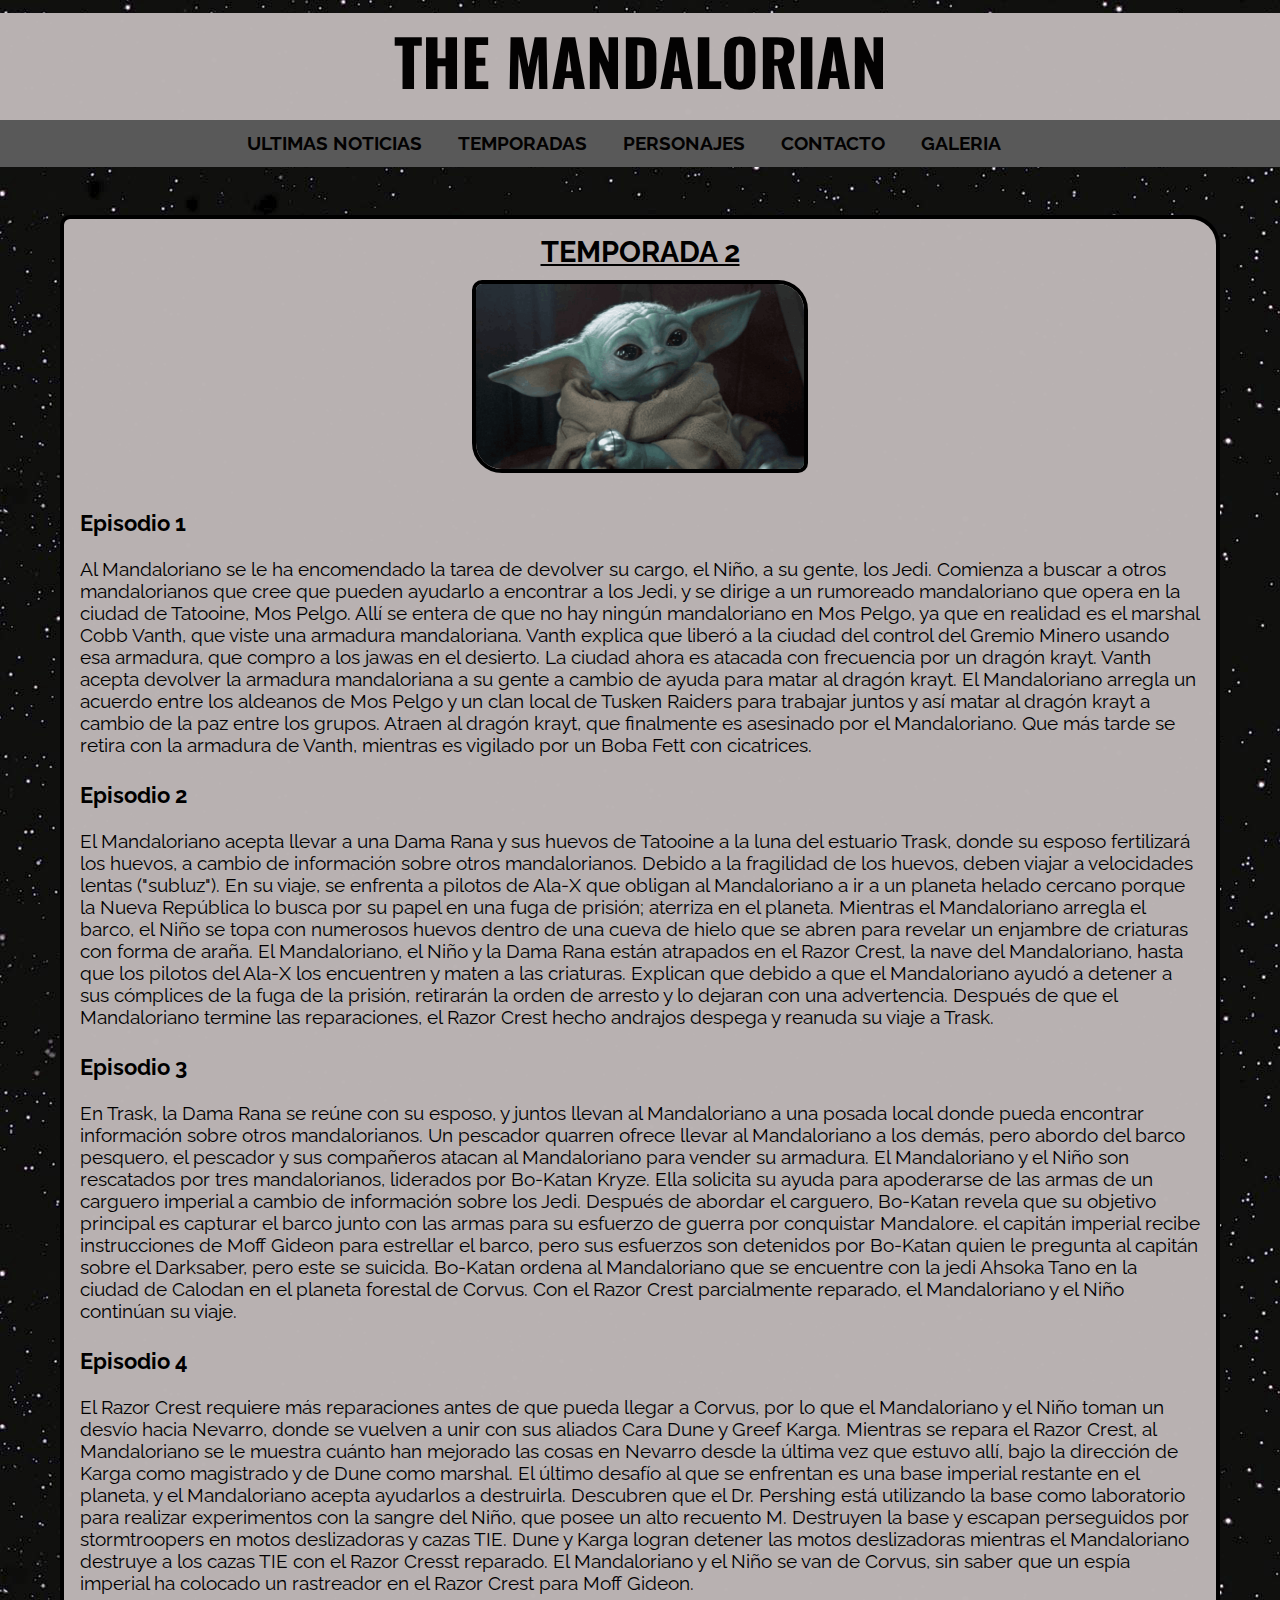
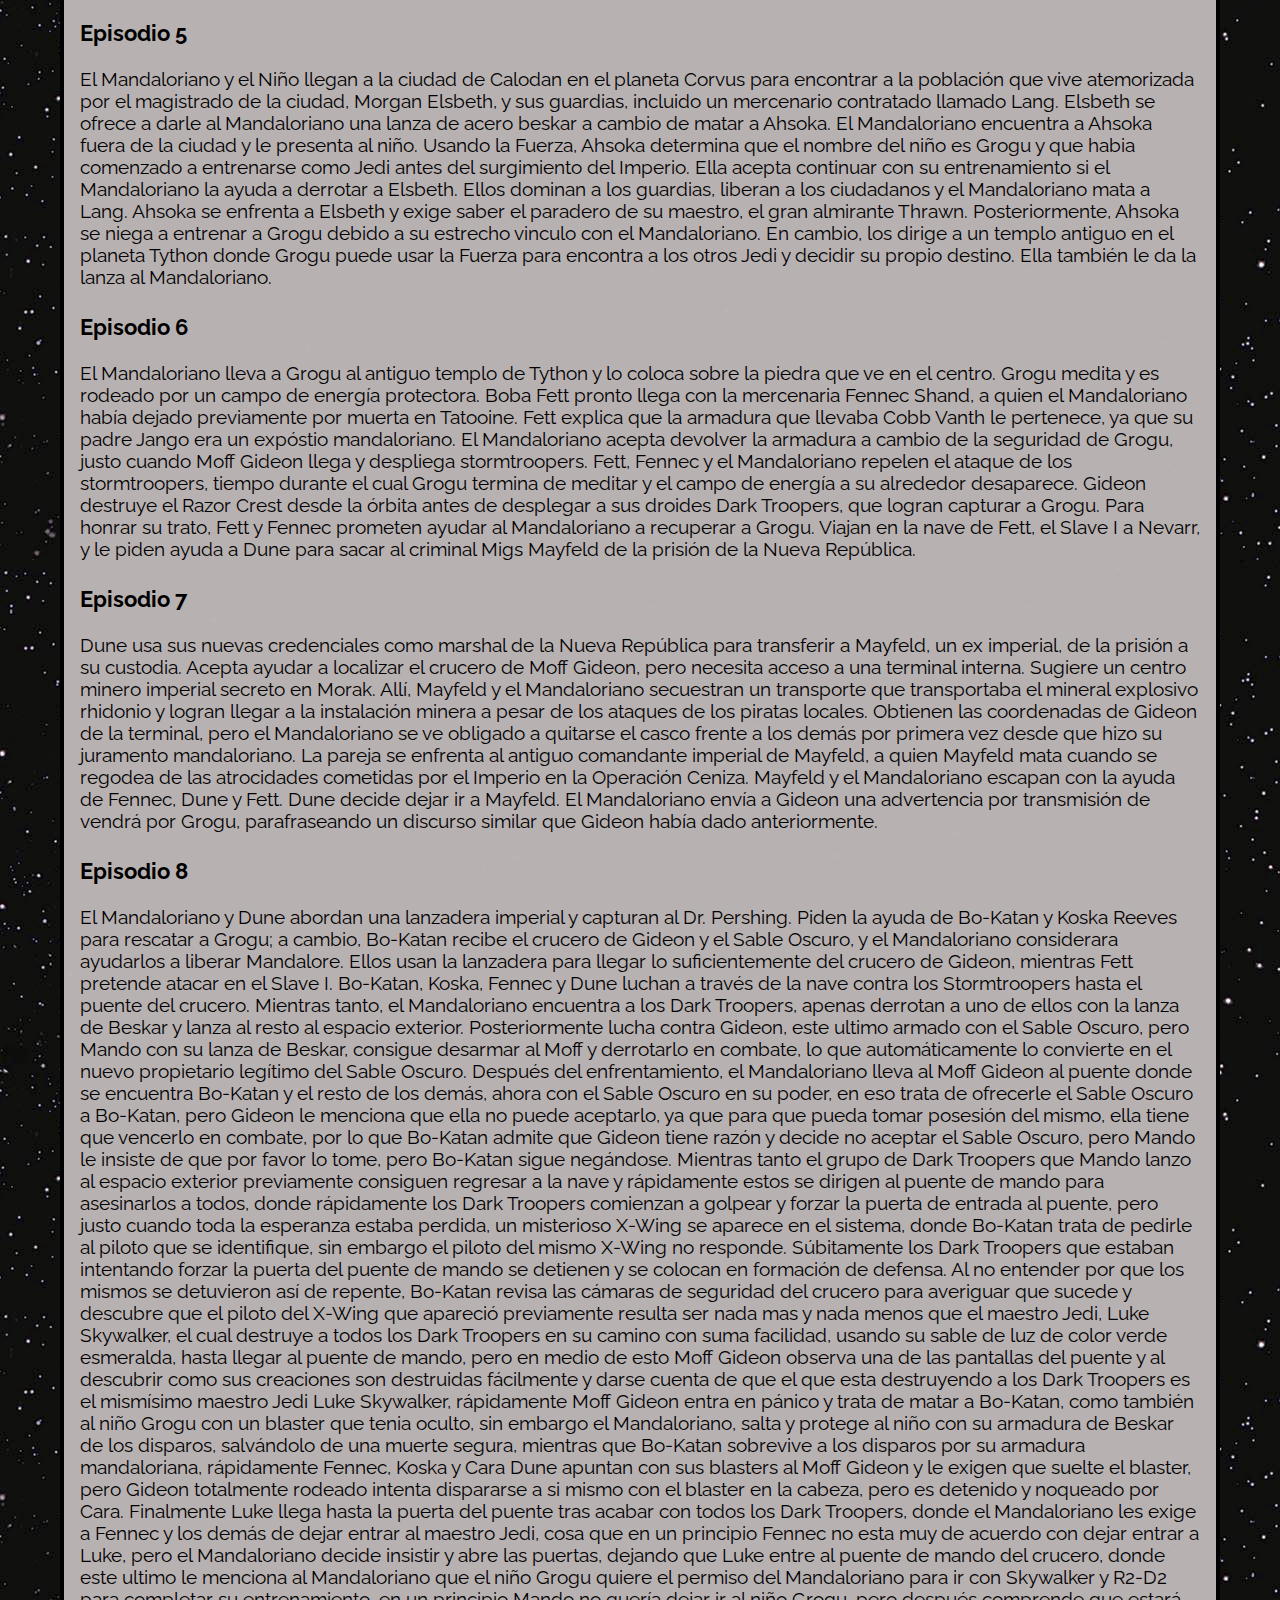
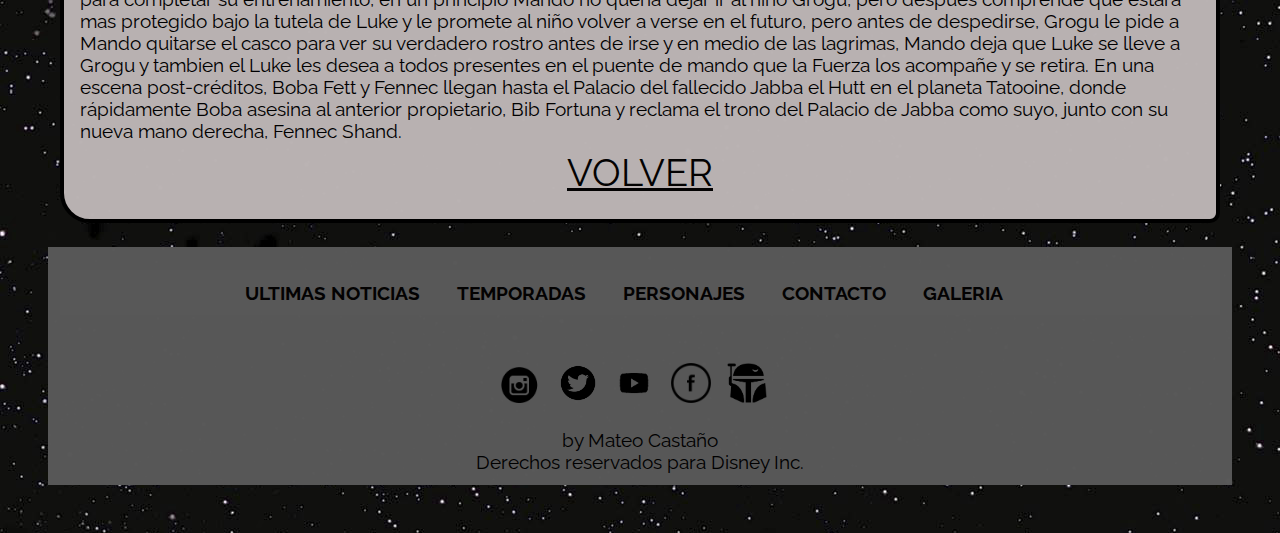
<file: Temporada 2.html>
<!DOCTYPE html>
<html lang="en">
<head>
	<meta charset="UTF-8">
	<meta http-equiv="X-UA-Compatible" content="IE=edge">
    <meta name="viewport" content="width=device-width, initial-scale=1.0">
	<link rel="stylesheet" type="text/css" href="css/estilos.css">
	<link rel="preconnect" href="https://fonts.googleapis.com">
	<link rel="preconnect" href="https://fonts.gstatic.com" crossorigin>
	<link href="https://fonts.googleapis.com/css2?family=Rampart+One&display=swap" rel="stylesheet">
	<link href="https://fonts.googleapis.com/css2?family=Oswald:wght@200&display=swap" rel="stylesheet">
	<link rel="preconnect" href="https://fonts.googleapis.com">
	<link rel="preconnect" href="https://fonts.gstatic.com" crossorigin>
	<link href="https://fonts.googleapis.com/css2?family=Raleway:wght@300&display=swap" rel="stylesheet">
	<link rel="icon" href="Imagenes/casco.png">
	<title>THE MANDALORIAN</title>
</head>
<body background="Imagenes/fondo.jpg">
	<header id="cielo">
		<h1><a href="index.html">THE MANDALORIAN</h1>
        <nav id="menu">
			<a href="javascript:void(0);" class="icon" onclick="myFunction()"><img src="Imagenes/iconMenu.png" alt="menu" class="fa fa-bars"><p>MENU</p></a> 
			<ul>
        		<li><a href="Ultimas noticias.html">Ultimas noticias</a></li>
        		<li><a href="Temporadas.html">Temporadas</a></li>
        		<li><a href="Personajes.html">Personajes</a></li>
        		<li><a href="Contacto.html">Contacto</a></li>
				<li><a href="Galeria.html">Galeria</a></li>
			</ul>
        </nav>
	</header>
	<section class="Temporada">
		<article class="infoTemporada">
			<div>
				<h2>Temporada 2</h2>
				<img src="Imagenes/Grogu.png" alt="Temporada 2">
				<h3><br>Episodio 1</h3>
				<p><br>Al Mandaloriano se le ha encomendado la tarea de devolver su cargo, el Niño, a su gente, los Jedi. Comienza a buscar a otros mandalorianos que cree que pueden ayudarlo a encontrar a los Jedi, 
					y se dirige a un rumoreado mandaloriano que opera en la ciudad de Tatooine, Mos Pelgo. Allí se entera de que no hay ningún mandaloriano en Mos Pelgo, ya que en realidad es el marshal Cobb Vanth, 
					que viste una armadura mandaloriana. Vanth explica que liberó a la ciudad del control del Gremio Minero usando esa armadura, que compro a los jawas en el desierto. La ciudad ahora es atacada con 
					frecuencia por un dragón krayt. Vanth acepta devolver la armadura mandaloriana a su gente a cambio de ayuda para matar al dragón krayt. El Mandaloriano arregla un acuerdo entre los aldeanos de 
					Mos Pelgo y un clan local de Tusken Raiders para trabajar juntos y así matar al dragón krayt a cambio de la paz entre los grupos. Atraen al dragón krayt, que finalmente es asesinado por el 
					Mandaloriano. Que más tarde se retira con la armadura de Vanth, mientras es vigilado por un Boba Fett con cicatrices.</p>
				<h3><br>Episodio 2</h3>
				<p><br>El Mandaloriano acepta llevar a una Dama Rana y sus huevos de Tatooine a la luna del estuario Trask, donde su esposo fertilizará los huevos, a cambio de información sobre otros mandalorianos. 
					Debido a la fragilidad de los huevos, deben viajar a velocidades lentas ("subluz"). En su viaje, se enfrenta a pilotos de Ala-X que obligan al Mandaloriano a ir a un planeta helado cercano porque 
					la Nueva República lo busca por su papel en una fuga de prisión; aterriza en el planeta. Mientras el Mandaloriano arregla el barco, el Niño se topa con numerosos huevos dentro de una cueva de 
					hielo que se abren para revelar un enjambre de criaturas con forma de araña. El Mandaloriano, el Niño y la Dama Rana están atrapados en el Razor Crest, la nave del Mandaloriano, hasta que los 
					pilotos del Ala-X los encuentren y maten a las criaturas. Explican que debido a que el Mandaloriano ayudó a detener a sus cómplices de la fuga de la prisión, retirarán la orden de arresto y lo 
					dejaran con una advertencia. Después de que el Mandaloriano termine las reparaciones, el Razor Crest hecho andrajos despega y reanuda su viaje a Trask.</p>
				<h3><br>Episodio 3</h3>
				<p><br>En Trask, la Dama Rana se reúne con su esposo, y juntos llevan al Mandaloriano a una posada local donde pueda encontrar información sobre otros mandalorianos. Un pescador quarren ofrece llevar 
					al Mandaloriano a los demás, pero abordo del barco pesquero, el pescador y sus compañeros atacan al Mandaloriano para vender su armadura. El Mandaloriano y el Niño son rescatados por tres 
					mandalorianos, liderados por Bo-Katan Kryze. Ella solicita su ayuda para apoderarse de las armas de un carguero imperial a cambio de información sobre los Jedi. Después de abordar el carguero, 
					Bo-Katan revela que su objetivo principal es capturar el barco junto con las armas para su esfuerzo de guerra por conquistar Mandalore. el capitán imperial recibe instrucciones de Moff Gideon
					para estrellar el barco, pero sus esfuerzos son detenidos por Bo-Katan quien le pregunta al capitán sobre el Darksaber, pero este se suicida. Bo-Katan ordena al Mandaloriano que se encuentre 
					con la jedi Ahsoka Tano en la ciudad de Calodan en el planeta forestal de Corvus. Con el Razor Crest parcialmente reparado, el Mandaloriano y el Niño continúan su viaje.</p>
				<h3><br>Episodio 4</h3>
				<p><br>El Razor Crest requiere más reparaciones antes de que pueda llegar a Corvus, por lo que el Mandaloriano y el Niño toman un desvío hacia Nevarro, donde se vuelven a unir con sus aliados Cara 
					Dune y Greef Karga. Mientras se repara el Razor Crest, al Mandaloriano se le muestra cuánto han mejorado las cosas en Nevarro desde la última vez que estuvo allí, bajo la dirección de Karga como 
					magistrado y de Dune como marshal. El último desafío al que se enfrentan es una base imperial restante en el planeta, y el Mandaloriano acepta ayudarlos a destruirla. Descubren que el Dr. 
					Pershing está utilizando la base como laboratorio para realizar experimentos con la sangre del Niño, que posee un alto recuento M. Destruyen la base y escapan perseguidos por stormtroopers 
					en motos deslizadoras y cazas TIE. Dune y Karga logran detener las motos deslizadoras mientras el Mandaloriano destruye a los cazas TIE con el Razor Cresst reparado. El Mandaloriano y el Niño 
					se van de Corvus, sin saber que un espía imperial ha colocado un rastreador en el Razor Crest para Moff Gideon.</p>
				<h3><br>Episodio 5</h3>
				<p><br>El Mandaloriano y el Niño llegan a la ciudad de Calodan en el planeta Corvus para encontrar a la población que vive atemorizada por el magistrado de la ciudad, Morgan Elsbeth, y sus guardias, 
					incluido un mercenario contratado llamado Lang. Elsbeth se ofrece a darle al Mandaloriano una lanza de acero beskar a cambio de matar a Ahsoka. El Mandaloriano encuentra a Ahsoka fuera de la 
					ciudad y le presenta al niño. Usando la Fuerza, Ahsoka determina que el nombre del niño es Grogu y que habia comenzado a entrenarse como Jedi antes del surgimiento del Imperio. Ella acepta 
					continuar con su entrenamiento si el Mandaloriano la ayuda a derrotar a Elsbeth. Ellos dominan a los guardias, liberan a los ciudadanos y el Mandaloriano mata a Lang. Ahsoka se enfrenta a Elsbeth
					 y exige saber el paradero de su maestro, el gran almirante Thrawn. Posteriormente, Ahsoka se niega a entrenar a Grogu debido a su estrecho vinculo con el Mandaloriano. En cambio, los dirige a un 
					 templo antiguo en el planeta Tython donde Grogu puede usar la Fuerza para encontra a los otros Jedi y decidir su propio destino. Ella también le da la lanza al Mandaloriano.</p>
				<h3><br>Episodio 6</h3>
				<p><br>El Mandaloriano lleva a Grogu al antiguo templo de Tython y lo coloca sobre la piedra que ve en el centro. Grogu medita y es rodeado por un campo de energía protectora. Boba Fett pronto llega 
					con la mercenaria Fennec Shand, a quien el Mandaloriano había dejado previamente por muerta en Tatooine. Fett explica que la armadura que llevaba Cobb Vanth le pertenece, ya que su padre Jango 
					era un expóstio mandaloriano. El Mandaloriano acepta devolver la armadura a cambio de la seguridad de Grogu, justo cuando Moff Gideon llega y despliega stormtroopers. Fett, Fennec y el 
					Mandaloriano repelen el ataque de los stormtroopers, tiempo durante el cual Grogu termina de meditar y el campo de energía a su alrededor desaparece. Gideon destruye el Razor Crest desde la 
					órbita antes de desplegar a sus droides Dark Troopers, que logran capturar a Grogu. Para honrar su trato, Fett y Fennec prometen ayudar al Mandaloriano a recuperar a Grogu. Viajan en la nave de 
					Fett, el Slave I a Nevarr, y le piden ayuda a Dune para sacar al criminal Migs Mayfeld de la prisión de la Nueva República.</p>
				<h3><br>Episodio 7</h3>
				<p><br>Dune usa sus nuevas credenciales como marshal de la Nueva República para transferir a Mayfeld, un ex imperial, de la prisión a su custodia. Acepta ayudar a localizar el crucero de Moff Gideon, 
					pero necesita acceso a una terminal interna. Sugiere un centro minero imperial secreto en Morak. Allí, Mayfeld y el Mandaloriano secuestran un transporte que transportaba el mineral explosivo 
					rhidonio y logran llegar a la instalación minera a pesar de los ataques de los piratas locales. Obtienen las coordenadas de Gideon de la terminal, pero el Mandaloriano se ve obligado a quitarse 
					el casco frente a los demás por primera vez desde que hizo su juramento mandaloriano. La pareja se enfrenta al antiguo comandante imperial de Mayfeld, a quien Mayfeld mata cuando se regodea de 
					las atrocidades cometidas por el Imperio en la Operación Ceniza. Mayfeld y el Mandaloriano escapan con la ayuda de Fennec, Dune y Fett. Dune decide dejar ir a Mayfeld. El Mandaloriano envía a 
					Gideon una advertencia por transmisión de vendrá por Grogu, parafraseando un discurso similar que Gideon había dado anteriormente.</p>
				<h3><br>Episodio 8</h3>
				<p><br>El Mandaloriano y Dune abordan una lanzadera imperial y capturan al Dr. Pershing. Piden la ayuda de Bo-Katan y Koska Reeves para rescatar a Grogu; a cambio, Bo-Katan recibe el crucero de 
					Gideon y el Sable Oscuro, y el Mandaloriano considerara ayudarlos a liberar Mandalore. Ellos usan la lanzadera para llegar lo suficientemente del crucero de Gideon, mientras Fett pretende atacar 
					en el Slave I. Bo-Katan, Koska, Fennec y Dune luchan a través de la nave contra los Stormtroopers hasta el puente del crucero. Mientras tanto, el Mandaloriano encuentra a los Dark Troopers, 
					apenas derrotan a uno de ellos con la lanza de Beskar y lanza al resto al espacio exterior. Posteriormente lucha contra Gideon, este ultimo armado con el Sable Oscuro, pero Mando con su lanza de 
					Beskar, consigue desarmar al Moff y derrotarlo en combate, lo que automáticamente lo convierte en el nuevo propietario legítimo del Sable Oscuro. Después del enfrentamiento, el Mandaloriano lleva 
					al Moff Gideon al puente donde se encuentra Bo-Katan y el resto de los demás, ahora con el Sable Oscuro en su poder, en eso trata de ofrecerle el Sable Oscuro a Bo-Katan, pero Gideon le menciona 
					que ella no puede aceptarlo, ya que para que pueda tomar posesión del mismo, ella tiene que vencerlo en combate, por lo que Bo-Katan admite que Gideon tiene razón y decide no aceptar el Sable 
					Oscuro, pero Mando le insiste de que por favor lo tome, pero Bo-Katan sigue negándose. Mientras tanto el grupo de Dark Troopers que Mando lanzo al espacio exterior previamente consiguen regresar 
					a la nave y rápidamente estos se dirigen al puente de mando para asesinarlos a todos, donde rápidamente los Dark Troopers comienzan a golpear y forzar la puerta de entrada al puente, pero justo 
					cuando toda la esperanza estaba perdida, un misterioso X-Wing se aparece en el sistema, donde Bo-Katan trata de pedirle al piloto que se identifique, sin embargo el piloto del mismo X-Wing no 
					responde. Súbitamente los Dark Troopers que estaban intentando forzar la puerta del puente de mando se detienen y se colocan en formación de defensa. Al no entender por que los mismos se 
					detuvieron así de repente, Bo-Katan revisa las cámaras de seguridad del crucero para averiguar que sucede y descubre que el piloto del X-Wing que apareció previamente resulta ser nada mas y nada 
					menos que el maestro Jedi, Luke Skywalker, el cual destruye a todos los Dark Troopers en su camino con suma facilidad, usando su sable de luz de color verde esmeralda, hasta llegar al puente de 
					mando, pero en medio de esto Moff Gideon observa una de las pantallas del puente y al descubrir como sus creaciones son destruidas fácilmente y darse cuenta de que el que esta destruyendo a los 
					Dark Troopers es el mismísimo maestro Jedi Luke Skywalker, rápidamente Moff Gideon entra en pánico y trata de matar a Bo-Katan, como también al niño Grogu con un blaster que tenia oculto, sin 
					embargo el Mandaloriano, salta y protege al niño con su armadura de Beskar de los disparos, salvándolo de una muerte segura, mientras que Bo-Katan sobrevive a los disparos por su armadura 
					mandaloriana, rápidamente Fennec, Koska y Cara Dune apuntan con sus blasters al Moff Gideon y le exigen que suelte el blaster, pero Gideon totalmente rodeado intenta dispararse a si mismo con el 
					blaster en la cabeza, pero es detenido y noqueado por Cara. Finalmente Luke llega hasta la puerta del puente tras acabar con todos los Dark Troopers, donde el Mandaloriano les exige a Fennec y 
					los demás de dejar entrar al maestro Jedi, cosa que en un principio Fennec no esta muy de acuerdo con dejar entrar a Luke, pero el Mandaloriano decide insistir y abre las puertas, dejando que 
					Luke entre al puente de mando del crucero, donde este ultimo le menciona al Mandaloriano que el niño Grogu quiere el permiso del Mandaloriano para ir con Skywalker y R2-D2 para completar su 
					entrenamiento, en un principio Mando no quería dejar ir al niño Grogu, pero después comprende que estará mas protegido bajo la tutela de Luke y le promete al niño volver a verse en el futuro, 
					pero antes de despedirse, Grogu le pide a Mando quitarse el casco para ver su verdadero rostro antes de irse y en medio de las lagrimas, Mando deja que Luke se lleve a Grogu y tambien el Luke les 
					desea a todos presentes en el puente de mando que la Fuerza los acompañe y se retira. En una escena post-créditos, Boba Fett y Fennec llegan hasta el Palacio del fallecido Jabba el Hutt en el 
					planeta Tatooine, donde rápidamente Boba asesina al anterior propietario, Bib Fortuna y reclama el trono del Palacio de Jabba como suyo, junto con su nueva mano derecha, Fennec Shand.</p>
			</div>
			<div>
				<a href="Temporadas.html" class="Volver">Volver</a>
			</div>
		</article>
		<footer>
			<nav id="menu">
				<ul>
					<li><a href="Ultimas noticias.html">Ultimas noticias</a></li>
					<li><a href="Temporadas.html">Temporadas</a></li>
					<li><a href="Personajes.html">Personajes</a></li>
					<li><a href="Contacto.html">Contacto</a></li>
					<li><a href="Galeria.html">Galeria</a></li>
				</ul>
			</nav>
			<div class="Redes">
				<a href="https://www.instagram.com/themandalorian" target="_blank">
					<img src="Imagenes/igLogo.png" alt="instagram">
				</a>
				<a href="https://twitter.com/themandalorian" target="_blank">
					<img src="Imagenes/twLogo.png" alt="twitter">
				</a>
				<a href="https://www.youtube.com/c/StarWars" target="_blank">
					<img src="Imagenes/ytLogo.png" alt="youtube">
				</a>
				<a href="https://www.facebook.com/themandaloriannet/" target="_blank">
					<img src="Imagenes/facebookLogo.png" alt="facebook">
				</a>
				<a href="#cielo">
					<img src="Imagenes/casco.png" alt="inicio">
				</a>
			</div>
			<div>
				<p><br>by Mateo Castaño<br>Derechos reservados para Disney Inc.</p>
			</div>
		</footer>
		<script type="text/javascript">
			function myFunction() {
			  var x = document.getElementById("menu");
			  if (x.className === "") {
				x.className += "responsive";
			  } else {
				x.className = "";
			  }
			}
		</script>
</body>
</html>
</file>
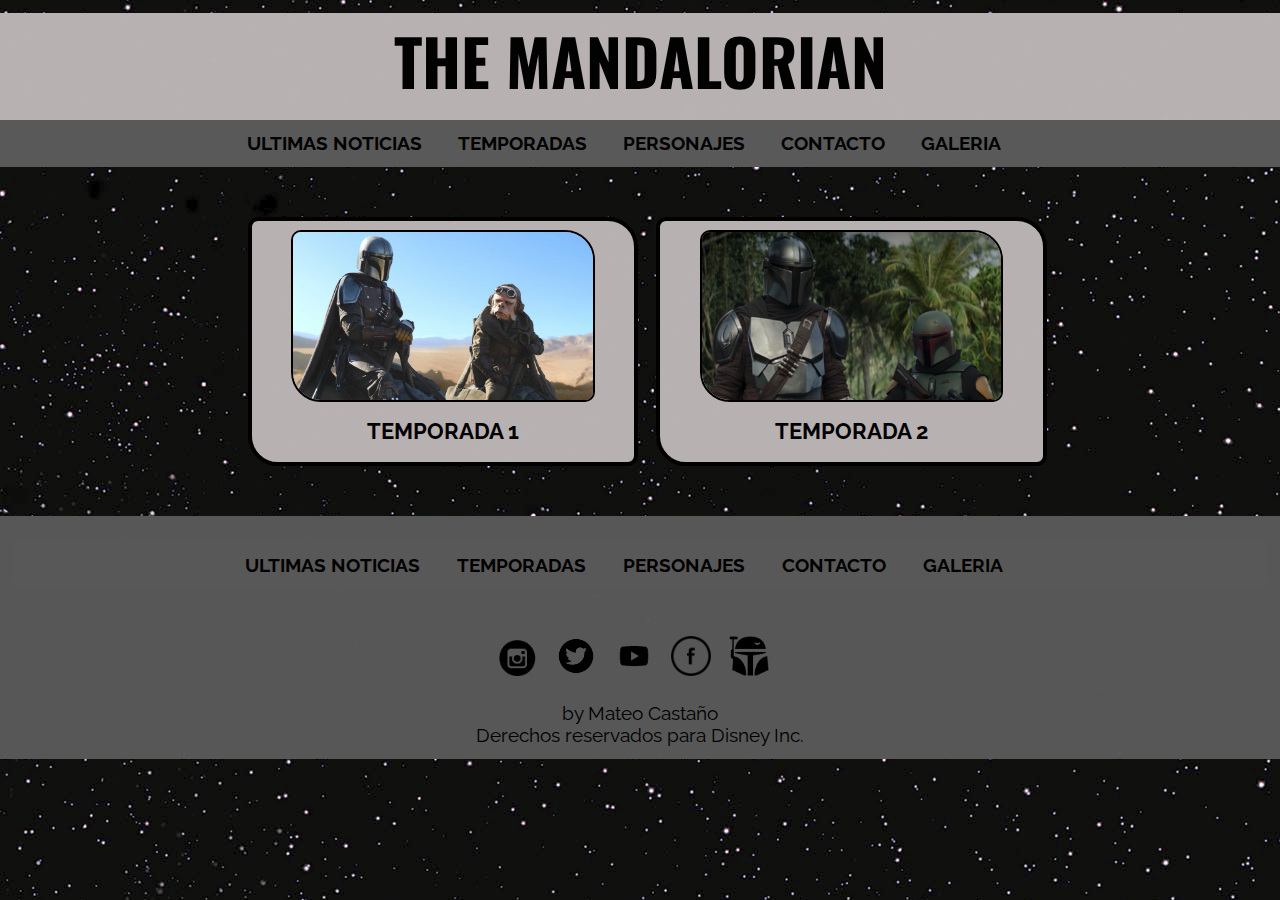
<file: Temporadas.html>
<!DOCTYPE html>
<html lang="en">
<head>
	<meta charset="UTF-8">
	<meta http-equiv="X-UA-Compatible" content="IE=edge">
    <meta name="viewport" content="width=device-width, initial-scale=1.0">
	<link rel="stylesheet" type="text/css" href="css/estilos.css">
	<link rel="preconnect" href="https://fonts.googleapis.com">
	<link rel="preconnect" href="https://fonts.gstatic.com" crossorigin>
	<link href="https://fonts.googleapis.com/css2?family=Rampart+One&display=swap" rel="stylesheet">
	<link href="https://fonts.googleapis.com/css2?family=Oswald:wght@200&display=swap" rel="stylesheet">
	<link rel="preconnect" href="https://fonts.googleapis.com">
	<link rel="preconnect" href="https://fonts.gstatic.com" crossorigin>
	<link href="https://fonts.googleapis.com/css2?family=Raleway:wght@300&display=swap" rel="stylesheet">
	<link rel="icon" href="Imagenes/casco.png">
	<title>THE MANDALORIAN</title>
</head>
<body background="Imagenes/fondo.jpg">
	<header id="cielo">
		<h1><a href="index.html">THE MANDALORIAN</h1>
        <nav id="menu">
			<a href="javascript:void(0);" class="icon" onclick="myFunction()"><img src="Imagenes/iconMenu.png" alt="menu" class="fa fa-bars"><p>MENU</p></a> 
			<ul>
        		<li><a href="Ultimas noticias.html">Ultimas noticias</a></li>
        		<li><a href="Temporadas.html">Temporadas</a></li>
        		<li><a href="Personajes.html">Personajes</a></li>
        		<li><a href="Contacto.html">Contacto</a></li>
				<li><a href="Galeria.html">Galeria</a></li>
			</ul>
        </nav>
	</header>
	<section class="carteleraTemp">
		<article class="portalTemp">
			<div>
				<a href="Temporada 1.html"><img src="Imagenes/ImagenEpi2.jpg" alt=""></a>
				<h3><a href="Temporada 1.html">TEMPORADA 1</a></h3>
			</div>
		</article>
		<article class="portalTemp">
			<div>
				<a href="Temporada 2.html"><img src="Imagenes/Temp2.jpg" alt=""></a>
				<h3><a href="Temporada 2.html">TEMPORADA 2</a></h3>
			</div>
		</article>
	</section>	
	<footer>
		<nav id="menu">
			<ul>
        		<li><a href="Ultimas noticias.html">Ultimas noticias</a></li>
        		<li><a href="Temporadas.html">Temporadas</a></li>
        		<li><a href="Personajes.html">Personajes</a></li>
        		<li><a href="Contacto.html">Contacto</a></li>
				<li><a href="Galeria.html">Galeria</a></li>
			</ul>
        </nav>
		<div class="Redes">
			<a href="https://www.instagram.com/themandalorian" target="_blank">
				<img src="Imagenes/igLogo.png" alt="instagram">
			</a>
			<a href="https://twitter.com/themandalorian" target="_blank">
				<img src="Imagenes/twLogo.png" alt="twitter">
			</a>
			<a href="https://www.youtube.com/c/StarWars" target="_blank">
				<img src="Imagenes/ytLogo.png" alt="youtube">
			</a>
			<a href="https://www.facebook.com/themandaloriannet/" target="_blank">
				<img src="Imagenes/facebookLogo.png" alt="facebook">
			</a>
			<a href="#cielo">
				<img src="Imagenes/casco.png" alt="inicio">
			</a>
		</div>
		<div>
			<p><br>by Mateo Castaño<br>Derechos reservados para Disney Inc.</p>
		</div>
    </footer>
	<script type="text/javascript">
        function myFunction() {
          var x = document.getElementById("menu");
          if (x.className === "") {
            x.className += "responsive";
          } else {
            x.className = "";
          }
}
    </script>
</body>
</html>
</file>
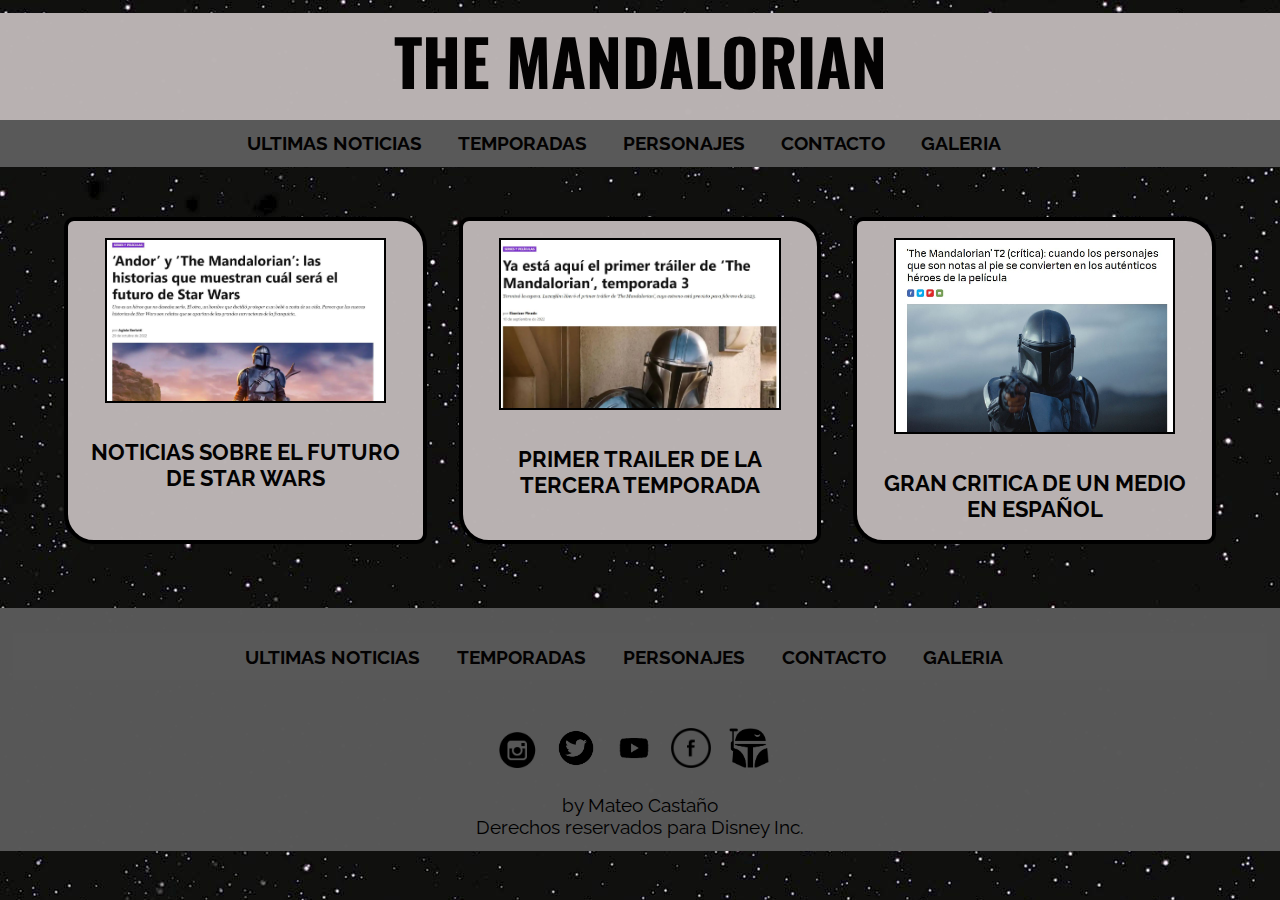
<file: Ultimas noticias.html>
<!DOCTYPE html>
<html lang="en">
	<head>
		<meta charset="UTF-8">
		<meta http-equiv="X-UA-Compatible" content="IE=edge">
		<meta name="viewport" content="width=device-width, initial-scale=1.0">
		<link rel="stylesheet" type="text/css" href="css/estilos.css">
		<link rel="preconnect" href="https://fonts.googleapis.com">
		<link rel="preconnect" href="https://fonts.gstatic.com" crossorigin>
		<link href="https://fonts.googleapis.com/css2?family=Rampart+One&display=swap" rel="stylesheet">
		<link href="https://fonts.googleapis.com/css2?family=Oswald:wght@200&display=swap" rel="stylesheet">
		<link rel="preconnect" href="https://fonts.googleapis.com">
		<link rel="preconnect" href="https://fonts.gstatic.com" crossorigin>
		<link href="https://fonts.googleapis.com/css2?family=Raleway:wght@300&display=swap" rel="stylesheet">
		<link rel="icon" href="Imagenes/casco.png">
		<title>THE MANDALORIAN</title>
	</head>
<body background="Imagenes/fondo.jpg">
	<header id="cielo">
		<h1><a href="index.html">THE MANDALORIAN</h1>
        <nav id="menu">
			<a href="javascript:void(0);" class="icon" onclick="myFunction()"><img src="Imagenes/iconMenu.png" alt="menu" class="fa fa-bars"><p>MENU</p></a> 
			<ul>
        		<li><a href="Ultimas noticias.html">Ultimas noticias</a></li>
        		<li><a href="Temporadas.html">Temporadas</a></li>
        		<li><a href="Personajes.html">Personajes</a></li>
        		<li><a href="Contacto.html">Contacto</a></li>
				<li><a href="Galeria.html">Galeria</a></li>
			</ul>
        </nav>
	</header>
	<section class="cartelera">
		<article class="portal">
			<div>
				<img src="Imagenes/Noticia1.JPG" alt="">
				<h3><a href="https://www.brickfanatics.com/es/Lego-star-wars-rumours-mandalorian-season-3/" target="_blank">noticias sobre el futuro de star wars</a></h3>
			</div>
		</article>
		<article class="portal">
			<div>
				<img src="Imagenes/Noticia2.JPG" alt="">
				<a href="https://hipertextual.com/2022/09/primer-trailer-the-mandalorian-temporada-3" target="_blank"><h3>Primer trailer de la tercera temporada</h3></a>
			</div>
		</article>
		<article class="portal">
			<div>
				<img src="Imagenes/Noticia3.JPG" alt="">
				<a href="https://www.xataka.com/cine-y-tv/the-mandalorian-t2-critica-cuando-personajes-que-notas-al-pie-se-convierten-autenticos-heroes-pelicula" target="_blank"><h3>gran critica de un medio en español</h3></a>
			</div>
		</article>
	</section>
	<footer>
		<nav id="menu">
			<ul>
        		<li><a href="Ultimas noticias.html">Ultimas noticias</a></li>
        		<li><a href="Temporadas.html">Temporadas</a></li>
        		<li><a href="Personajes.html">Personajes</a></li>
        		<li><a href="Contacto.html">Contacto</a></li>
				<li><a href="Galeria.html">Galeria</a></li>
			</ul>
        </nav>
		<div class="Redes">
			<a href="https://www.instagram.com/themandalorian" target="_blank">
				<img src="Imagenes/igLogo.png" alt="instagram">
			</a>
			<a href="https://twitter.com/themandalorian" target="_blank">
				<img src="Imagenes/twLogo.png" alt="twitter">
			</a>
			<a href="https://www.youtube.com/c/StarWars" target="_blank">
				<img src="Imagenes/ytLogo.png" alt="youtube">
			</a>
			<a href="https://www.facebook.com/themandaloriannet/" target="_blank">
				<img src="Imagenes/facebookLogo.png" alt="facebook">
			</a>
			<a href="#cielo">
				<img src="Imagenes/casco.png" alt="inicio">
			</a>
		</div>
		<div>
			<p><br>by Mateo Castaño<br>Derechos reservados para Disney Inc.</p>
		</div>
    </footer>
	<script type="text/javascript">
        function myFunction() {
          var x = document.getElementById("menu");
          if (x.className === "") {
            x.className += "responsive";
          } else {
            x.className = "";
          }
}
    </script>
</body>
</html>
</file>
<file: css/estilos.css>
*{
    padding: 0;
    margin: 0;
    box-sizing: border-box;
}
header{
    background-color: rgba(185, 178, 178, 0.993);
}

        /*MENU*/

nav{
    text-align: center;
    font-family: 'Raleway';
    margin-top: 1%;
    padding-top: 1%;
    padding-bottom: 1%;
    background-color: rgba(88, 88, 88, 0.993);
}
nav ul{
    display: inline;
    list-style: none;
}
nav ul li{
    display: inline;
    font-weight: bold;
    font-size: 1.2rem;
    padding-right: 2rem;
    text-transform: uppercase;
    display: inline;
    text-align: center;
}
a{
    text-decoration: solid;
    color: #030202;
}
a:hover{
    color: dimgray;
}
.icon{
    display: none;
}
h1{
    font-family: 'Oswald', cursive;
    font-size: 4rem;
    margin-top: 1%;
    margin-bottom: 1%;
    text-align: center;
}
body{
    background-repeat: cover; 
}

        /*INDEX*/

.Info h2{
    text-align: left;
    font-weight: bold;
}
.Info{
    font-family: 'Raleway';
    margin: 2rem;
    padding: 1rem;
    background-color: rgba(185, 178, 178, 0.993);;
    font-size: 120%;
    border-top-left-radius: 10px;
    border-top-right-radius: 30px;
    border-bottom-right-radius: 10px;
    border-bottom-left-radius: 30px;
    border: 4px solid black;
}
.cartelera{
    margin: 2rem;
    padding: 1rem;
    font-family: 'Raleway';
    display: flex;
    justify-content: center;
}
.portal{
    width: 33%;
    padding: 0.1rem;
    margin-top: 0.1rem;
    margin-bottom: 1rem;
    margin-left: 1rem;
    margin-right: 1rem;
    display: inline;
    text-transform: uppercase;
    text-align: center;
    background-color: rgba(185, 178, 178, 0.993);
    font-size: 120%;
    border-top-left-radius: 10px;
    border-top-right-radius: 30px;
    border-bottom-right-radius: 10px;
    border-bottom-left-radius: 30px;
    border: 4px solid black;
}
.portal h3{
    margin: 1rem;
}
.portal img{         
    width: 80%;
    height: auto;
    margin: 1rem;
    border: 2px solid black;
}
.carteleraTemp{
    margin: 2rem;
    padding: 1rem;
    font-family: 'Raleway';
    display: flex;
    justify-content:center;
}

        /*PERSONAJES*/

.personaje
{
    margin: 2rem;
    padding: 1rem;
    font-family: 'Raleway';
    display: block;
}
.infoPersonaje
{
    width: 98%;
    padding: 1%;
    margin: auto;
    margin-bottom: 2%;
    display: block;
    text-align: left;
    background-color: rgba(185, 178, 178, 0.993);
    font-size: 120%;
    border-top-left-radius: 10px;
    border-top-right-radius: 30px;
    border-bottom-right-radius: 10px;
    border-bottom-left-radius: 30px;
    border: 4px solid black;
}
.infoPersonaje h2{
    text-align: center;
    text-transform: uppercase;
    font-weight: bold;
}
.infoPersonaje a{
    margin: 100rem;
    font-size: 150%;
}
.infoPersonaje img{
    width: 30%;
    height: 30%;
    margin: auto;
    margin-top: 1%;
    margin-bottom: 1%;
    text-align: center;
    border: 4px solid black;
    display: block;
    border-top-left-radius: 10px;
    border-top-right-radius: 30px;
    border-bottom-right-radius: 10px;
    border-bottom-left-radius: 30px;
}

          /*TEMPORADAS*/
.Temporada{
    margin: 2rem;
    padding: 1rem;
    font-family: 'Raleway';
    display: block;
}
.portalTemp{
    width: 33%;
    height: auto;
    padding: 0.1rem;
    margin: 0.1rem;
    margin-left: 1rem;
    display: block;
    text-transform: uppercase;
    text-align: center;
    background-color: rgba(185, 178, 178, 0.993);
    font-size: 120%;
    border-top-left-radius: 10px;
    border-top-right-radius: 30px;
    border-bottom-right-radius: 10px;
    border-bottom-left-radius: 30px;
    border: 4px solid black;
}
.portalTemp h3{
    margin: 1rem;
}
.portalTemp img{         
    width: 80%;
    height: auto;
    margin: auto;
    margin-top: 2%;
    margin-bottom: 1%;
    text-align: center;
    border: 2px solid black;
    display: block;
    border-top-left-radius: 10px;
    border-top-right-radius: 30px;
    border-bottom-right-radius: 10px;
    border-bottom-left-radius: 30px;;
}
.infoTemporada
{
    width: 98%;
    padding: 1rem;
    margin: auto;
    margin-bottom: 2%;
    display: block;
    text-align: left;
    background-color: rgba(185, 178, 178, 0.993);
    font-size: 120%;
    border-top-left-radius: 10px;
    border-top-right-radius: 30px;
    border-bottom-right-radius: 10px;
    border-bottom-left-radius: 30px;
    border: 4px solid black;
}
.infoTemporada h2{
    text-align: center;
    text-decoration:underline;
    text-transform: uppercase;
}
.Volver{
    font-size: 200%;
    display: flex;
    text-align: center;
    justify-content: center;
    text-decoration: underline;
    text-transform: uppercase;
    padding: 0.5rem;
}
.infoTemporada img{
    width: 30%;
    height: 30%;
    margin: auto;
    margin-top: 1%;
    margin-bottom: 1%;
    text-align: center;
    border: 4px solid black;
    display: block;
    border-top-left-radius: 10px;
    border-top-right-radius: 30px;
    border-bottom-right-radius: 10px;
    border-bottom-left-radius: 30px;
}

        /*GALERIA*/

.galeria{
    margin: 2rem;
    padding: 1rem;
    font-family: 'Raleway';
    display: flex;
    justify-content: center;
}
.galeriaMuestra{
    width: 100%;
    padding: 0.1rem;
    margin-top: 0.1rem;
    margin-bottom: 1rem;
    margin-left: 1rem;
    margin-right: 1rem;
    display: inline;
    text-transform: uppercase;
    text-align: center;
    background-color: rgba(185, 178, 178, 0.993);
    font-size: 120%;
    border-top-left-radius: 10px;
    border-top-right-radius: 30px;
    border-bottom-right-radius: 10px;
    border-bottom-left-radius: 30px;
    border: 4px solid black;
}
.gallery{
    border: 4px solid black;
    margin: 1rem;
    padding: 1rem;
    border-top-left-radius: 10px;
    border-top-right-radius: 30px;
    border-bottom-right-radius: 10px;
    border-bottom-left-radius: 30px;
}
.imgGaleria{
    width: 10%;
    height: auto;
    margin: 1rem;
    border: 2px solid rgb(0, 0, 0);
    display: inline-block;
}

        /*CONTACTO*/

.contacto{
    margin: 2rem;
    padding: 1rem;
    font-family: 'Raleway';
    display: flex;
    justify-content: center;
}
.portalContacto{
    width: 33%;
    padding: 1rem; 
    display: inline;
    text-transform: uppercase;
    text-align: center;
    background-color: rgba(185, 178, 178, 0.993);
    font-size: 120%;
    border-top-left-radius: 10px;
    border-top-right-radius: 30px;
    border-bottom-right-radius: 10px;
    border-bottom-left-radius: 30px;
    border: 4px solid black;
}        
form label{
    font-family: 'Raleway';
    font-size: 1.7rem;
    text-align: center;
}
input{
    margin: 1rem;
}
textarea{
    width: 50%;
    height: auto;
    margin: 0.5rem;
}
button{
    width: 25%;
    height: 25%;
    margin: 1rem;
}
        /*FOOTER*/

footer{
    padding: 1%;
    background-color: rgba(88, 88, 88, 0.993);
    font-family: 'Raleway';
    text-align: center;
    font-size: 120%;
}
footer img{
    padding-top: 3rem;
    width: 100%;
    height: auto;
    margin-right: 1%;
    max-width: 2.5rem;
}
@media screen and (max-width: 576px){
    .icon{
        margin-top: 3%;
        margin-left: 2%;
        margin-right: 420px;
        margin-bottom: 2%;
        float: left;
        display: block;        
        padding: 2.5%;
        background-color: #4e4e4e93;
        border-radius: 75px;
        border-bottom-left-radius: 50px;
        border-bottom-right-radius: 50px;        
    }
    .icon p{
        font-size: 1rem;
        text-align: center;
        color:rgb(17, 17, 17);
        font-weight: bolder; 
    }
h1{
    font-size: 2rem;
}
.Info{
    margin: 1rem;
    margin-bottom: 0rem;
    padding: 0.5rem;
    font-size: 100%;
}
.cartelera{
    margin: 1rem;
    padding: 0.2rem;
    display: inline-block;
    justify-content: center;
}
.portal{
    width: 100%;
    height: 100%;
    padding: 0.1rem;
    margin: 0.3rem;
    margin-bottom: 0.5rem;
    display: block;
    text-transform: uppercase;
    text-align: center;
    font-size: 90%;
    justify-content:center;
}
.portal img{         
    width: 80%;
    height: 100%;
    margin: 1rem;
    border: 4px solid black;
    text-align: center;
}
.personaje
{
    margin: 1rem;
    padding: 0.5rem;
    font-family: 'Raleway';
    display: inline-block;
    justify-content: center;
}
.infoPersonaje
{
    width: 100%;
    height: 100%;
    padding: 0.5rem;
    margin: 0.2rem;
    display: block;
    text-align: left;
    font-size: 100%;
    justify-content:space-between;
}
.infoPersonaje h2{
    text-align: center;
    text-decoration:solid;
    text-transform: uppercase;
    padding-top: 0.5rem;
}
.infoPersonaje img{
    width:100%;
    height: auto;
    margin: auto;
    margin-top: 1%;
    margin-bottom: 1%;
    text-align: center;
    display: block;
}

        /*TEMPORADA*/

.Temporada
{
    margin: 1rem;
    padding: 1rem;
    display: block;
}
.carteleraTemp{
    margin: 1rem;
    padding: 0.5rem;
    display: inline-block;
    justify-content: center
}
.portalTemp{
    width: 100%;
    height: 100%;
    padding: 0.5rem;
    margin: 0.2rem;
    display: block;
    text-align: left;
    font-size: 100%;
    justify-content:space-between;
}
.portalTemp img{         
    width:100%;
    height: auto;
    margin: auto;
    margin-top: 1%;
    margin-bottom: 1%;
    text-align: center;
    display: block;
}
 
.infoTemporada
{
    width: 100%;
    padding: 1rem;
    margin: auto;
    margin-bottom: 2%;
    display: block;
    text-align: left;
    font-size: 110%;
}
.infoTemporada h2{
    text-align: center;
    text-decoration:underline;
    text-transform: uppercase;
}
.Volver{
    font-size: 150%;
}
.infoTemporada img{
    width: 100%;
    height: 100%;
    margin: auto;
    margin-top: 1%;
    margin-bottom: 1%;
    text-align: center;
    display: block;
}

        /*GALERIA*/

.galeria{
    margin: 2rem;
    padding: 1rem;
    font-family: 'Raleway';
    display: flex;
    justify-content: center;
}
.galeriaMuestra{
    width: 100%;
    height: 100%;
    padding: 0.1rem;
    margin-top: 0.1rem;
    margin-bottom: 1rem;
    margin-left: 1rem;
    margin-right: 1rem;
    display: inline;
    text-transform: uppercase;
    text-align: center;
    font-size: 120%;
}
.imgGaleria{
    width: 85%;
}

        /*CONTACTO*/
.contacto{
    margin: 1rem auto;
    padding: 1rem;
    font-family: 'Raleway';
    display: flex;
    justify-content: center;
    width: 100%;
}
.portalContacto{
    width: 100%;
    padding: 0.1rem;
    margin: 0.5rem;
    font-size: 120%;
    border: 4px solid black;
    justify-content: center;
}
form label{
    font-family: 'Oswald';
    font-size: 1.5rem;
    margin-top: 1rem ;
    margin-bottom: 1rem;
    text-align: center;
}
textarea{
    width: 50%;
    height: auto;
}
button{
    width: 25%;
    height: 25%;
    margin-bottom: 1rem;
}
       
        /*FOOTER*/

footer{
    padding: 1%;
    text-align: center;
    font-size: 80%;
}
footer img{
    max-width: 4rem;
    padding-top: 0px;
    margin-right: 0px;
}
        /*MENU RESPONSIVE*/

nav{
    width: 100%;
}
nav ul{
    display: none;
}
nav.responsive ul{
    display: block;
}
nav.responsive ul li{
    display: block;
    text-align: center;
    padding: 1rem;
}
}
</file>
